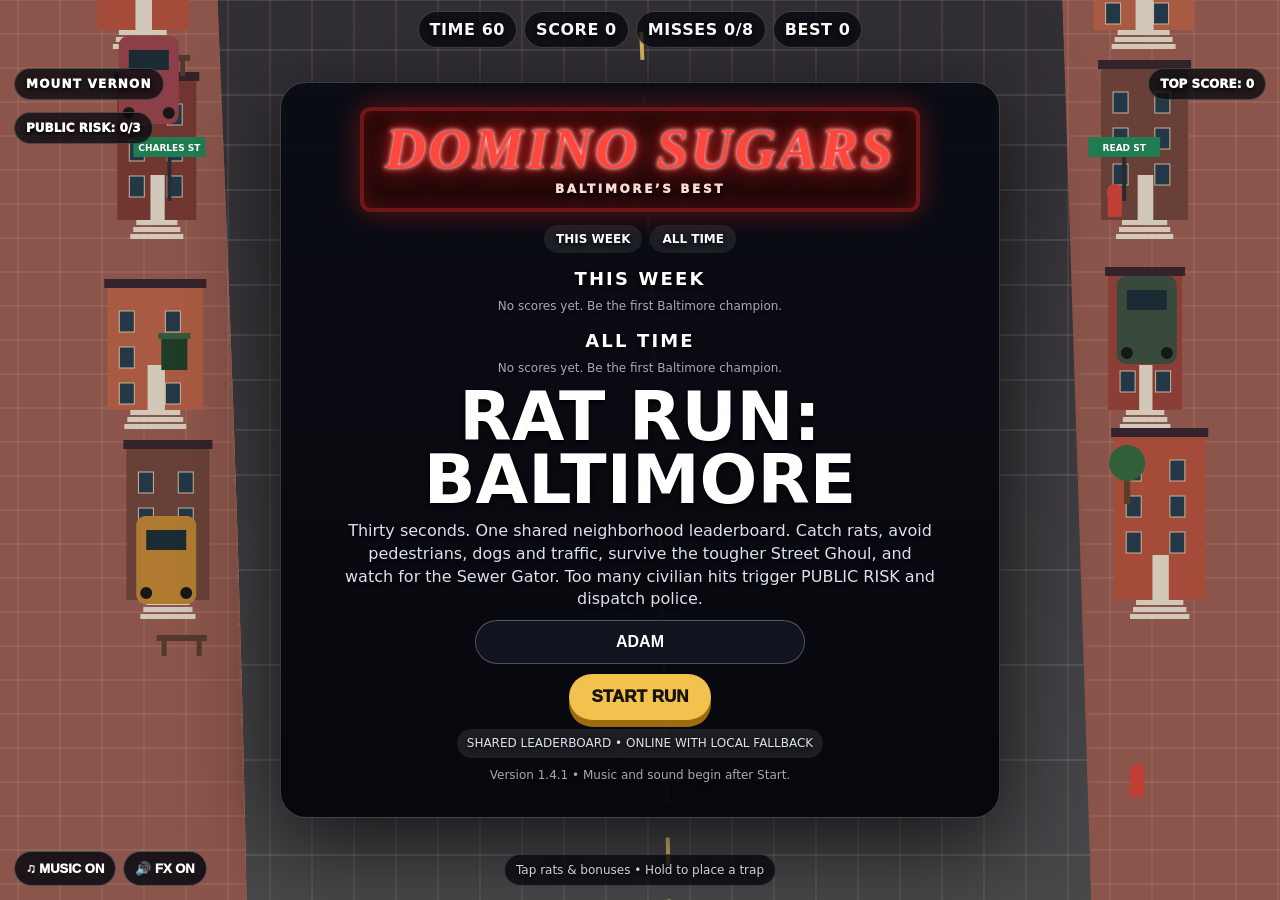
<file: index.html>
<!DOCTYPE html>
<html lang="en">
<head>
<meta charset="UTF-8">
<meta name="viewport" content="width=device-width,initial-scale=1,maximum-scale=1,user-scalable=no">
<title>Rat Run: Baltimore 1.4.1 — Public Risk</title>
<link rel="manifest" href="manifest.webmanifest">
<meta name="theme-color" content="#15121d">
<meta name="apple-mobile-web-app-capable" content="yes">
<meta name="apple-mobile-web-app-status-bar-style" content="black-translucent">
<meta name="apple-mobile-web-app-title" content="Rat Run">
<link rel="apple-touch-icon" href="icons/icon-192.png">
<style>
:root{color-scheme:dark;--gold:#f2c14e;--red:#fa342d;--blue:#37a8ff}*{box-sizing:border-box}
html,body{margin:0;width:100%;height:100%;overflow:hidden;background:#070910;font-family:Inter,system-ui,Arial,sans-serif}
canvas{display:block;width:100vw;height:100vh;cursor:crosshair;touch-action:none;user-select:none;-webkit-user-select:none;-webkit-touch-callout:none}
#hud{position:fixed;inset:0;pointer-events:none;color:#fff;text-shadow:0 2px 5px #000}
.top{display:flex;justify-content:center;gap:7px;flex-wrap:wrap;padding:11px 8px;font-weight:900;letter-spacing:.035em}
.pill{background:rgba(7,9,15,.78);border:1px solid rgba(255,255,255,.2);border-radius:999px;padding:8px 11px;backdrop-filter:blur(7px)}
#effects{position:absolute;top:62px;left:50%;transform:translateX(-50%);display:flex;gap:8px}
.effect{display:none;border-radius:999px;padding:7px 12px;font-size:13px;font-weight:1000;background:rgba(7,9,15,.87);border:2px solid #fff}
#cheeseEffect{border-color:#ffd95b;color:#ffe986}#coffeeEffect{border-color:#c46cff;color:#f0caff}
#neighborhood{position:absolute;left:14px;top:68px;font-weight:1000;text-transform:uppercase;letter-spacing:.1em;font-size:12px}
#target{position:absolute;right:14px;top:68px;font-weight:1000;font-size:12px}
#message{position:absolute;left:50%;top:50%;transform:translate(-50%,-50%);width:min(93vw,720px);max-height:92vh;overflow:auto;text-align:center;background:linear-gradient(180deg,rgba(10,12,20,.97),rgba(4,6,11,.97));border:1px solid rgba(255,255,255,.2);border-radius:26px;padding:24px;box-shadow:0 22px 90px rgba(0,0,0,.72);pointer-events:auto}
#message h1{margin:0 0 8px;font-size:clamp(33px,7vw,68px);line-height:.92;text-transform:uppercase}
#message h2{margin:15px 0 7px;font-size:18px;letter-spacing:.12em;text-transform:uppercase}
#message p{margin:9px auto;max-width:590px;color:#dce1eb;line-height:1.42}
button{margin-top:10px;padding:13px 23px;border:0;border-radius:999px;font-size:17px;font-weight:1000;cursor:pointer;background:var(--gold);color:#17120a;box-shadow:0 7px 0 #9c6d10}
button:active{transform:translateY(4px);box-shadow:0 3px 0 #9c6d10}.tiny{font-size:12px;opacity:.74}
#mode{position:absolute;left:50%;bottom:14px;transform:translateX(-50%);font-size:12px;white-space:nowrap}
#combo{position:absolute;left:50%;top:23%;transform:translateX(-50%);font-size:clamp(30px,6vw,62px);font-weight:1000;opacity:0;transition:opacity .15s}
#announcement{position:absolute;left:50%;top:35%;transform:translate(-50%,-50%) scale(.8);font-size:clamp(28px,7vw,72px);font-weight:1000;text-align:center;opacity:0;transition:.18s;line-height:.95}
#installBtn{display:none;position:absolute;right:14px;bottom:14px;pointer-events:auto;margin:0;padding:10px 15px;font-size:13px}
#audioControls{position:absolute;left:14px;bottom:14px;display:flex;gap:7px;pointer-events:auto}
.audioBtn{margin:0;padding:9px 11px;font-size:13px;box-shadow:none;border:1px solid rgba(255,255,255,.25);background:rgba(7,9,15,.84);color:#fff}
#policeAlert{position:absolute;inset:0;opacity:0;pointer-events:none;transition:opacity .25s;mix-blend-mode:screen;background:linear-gradient(90deg,rgba(255,0,0,.28),transparent 38%,transparent 62%,rgba(0,110,255,.3));animation:policeFlash .42s steps(1) infinite}
#policeAlert.active{opacity:1}
@keyframes policeFlash{0%,49%{filter:hue-rotate(0deg);transform:scaleX(1)}50%,100%{filter:hue-rotate(175deg);transform:scaleX(-1)}}
.domino{position:relative;margin:0 auto 13px;width:min(100%,560px);padding:13px 14px 12px;border:4px solid #6f1716;border-radius:11px;background:#230809;box-shadow:0 0 28px rgba(255,41,34,.35),inset 0 0 18px rgba(255,44,40,.18)}
.domino-title{font-family:Georgia,serif;font-style:italic;font-weight:900;letter-spacing:.05em;font-size:clamp(28px,7vw,57px);line-height:.88;color:#ff473e;text-shadow:0 0 4px #fff,0 0 10px #ff2d27,0 0 24px #ff2d27}
.domino-sub{margin-top:8px;font-size:12px;letter-spacing:.22em;font-weight:1000;color:#ffd8d4}
.scoreboard{max-width:455px;margin:12px auto;text-align:left;border-top:1px solid rgba(255,255,255,.18)}
.score-row{display:grid;grid-template-columns:35px 1fr auto;gap:9px;padding:7px 5px;border-bottom:1px solid rgba(255,255,255,.11)}
.score-row.you{background:rgba(242,193,78,.18);border-radius:8px;color:#ffe18a}
.nameInput{width:min(100%,330px);padding:12px 14px;border-radius:999px;border:1px solid rgba(255,255,255,.28);background:#11141e;color:#fff;font-size:16px;font-weight:800;text-transform:uppercase;text-align:center}
.statusChip{display:inline-block;padding:6px 10px;border-radius:999px;background:rgba(255,255,255,.09);font-size:12px}
#milestone{position:absolute;right:14px;top:112px;text-align:right;font-size:12px;font-weight:900;color:#ffe188}
@media(max-width:520px){#target{top:110px}#neighborhood{top:110px}#effects{top:65px}.top{padding-right:6px;padding-left:6px}.pill{padding:7px 9px;font-size:12px}#milestone{top:148px}}

#ghoulWarning{position:absolute;left:50%;top:27%;transform:translateX(-50%);font-size:clamp(20px,5vw,44px);font-weight:1000;color:#ff665d;opacity:0;text-align:center;text-shadow:0 0 18px #000,0 0 18px #ff2d27;transition:opacity .15s}
#ghoulWarning.active{opacity:1;animation:ghoulPulse .45s steps(2) infinite}
@keyframes ghoulPulse{50%{transform:translateX(-50%) scale(1.08)}}

#finalCountdown{
 position:absolute;left:50%;top:50%;transform:translate(-50%,-50%) scale(.6);
 z-index:50;pointer-events:none;opacity:0;font-size:clamp(110px,28vw,280px);
 font-weight:1000;line-height:1;color:#fff;
 text-shadow:0 0 12px #000,0 0 34px #ff3c35,0 0 70px #ff3c35;
 transition:opacity .12s,transform .12s
}
#finalCountdown.show{opacity:1;transform:translate(-50%,-50%) scale(1)}
#finalCountdown.danger{color:#ffe266;text-shadow:0 0 12px #000,0 0 35px #ff2f27,0 0 75px #ff2f27}

#personalBestFlash{
 position:absolute;left:50%;top:42%;transform:translate(-50%,-50%) scale(.8);
 z-index:55;pointer-events:none;opacity:0;text-align:center;
 font-size:clamp(30px,8vw,76px);font-weight:1000;color:#ffe36e;
 text-shadow:0 0 10px #000,0 0 30px #ff9f1c;transition:.2s
}
#personalBestFlash.show{opacity:1;transform:translate(-50%,-50%) scale(1)}
#comboBarWrap{
 position:absolute;left:50%;top:105px;transform:translateX(-50%);
 width:min(48vw,300px);height:10px;border-radius:999px;overflow:hidden;
 background:rgba(5,7,12,.64);border:1px solid rgba(255,255,255,.2)
}
#comboBar{height:100%;width:0;background:linear-gradient(90deg,#f2c14e,#ff633f);transition:width .12s}

#riskMeter{position:absolute;left:14px;top:112px;font-size:12px;font-weight:1000}
#riskMeter.danger{color:#ff756d;border-color:#ff5148}
#rewardBanner{position:absolute;left:50%;top:30%;transform:translate(-50%,-50%) scale(.8);opacity:0;
 z-index:60;pointer-events:none;text-align:center;font-size:clamp(28px,7vw,70px);font-weight:1000;
 color:#ffe36e;text-shadow:0 0 12px #000,0 0 32px #ff9f1c;transition:.18s}
#rewardBanner.show{opacity:1;transform:translate(-50%,-50%) scale(1)}
.weekTabs{display:flex;justify-content:center;gap:8px;margin:10px 0}
.weekTab{padding:7px 12px;border-radius:999px;background:rgba(255,255,255,.08);font-size:12px;font-weight:900}
</style>
</head>
<body>
<canvas id="game"></canvas>
<div id="hud">
 <div id="policeAlert"></div>
 <div class="top">
  <div class="pill">TIME <span id="time">60</span></div>
  <div class="pill">SCORE <span id="score">0</span></div>
  <div class="pill">MISSES <span id="misses">0</span>/8</div>
  <div class="pill">BEST <span id="bestScore">0</span></div>
 </div>
 <div id="effects"><div id="cheeseEffect" class="effect">🧀 RAT FREEZE <span></span></div><div id="coffeeEffect" class="effect">☕ ×2 RUSH <span></span></div></div>
 <div id="neighborhood" class="pill">MOUNT VERNON</div>
 <div id="target" class="pill">TOP SCORE: <span id="topScore">0</span></div>
 <div id="milestone"></div><div id="riskMeter" class="pill">PUBLIC RISK: 0/3</div><div id="rewardBanner"></div>
 <div id="combo"></div><div id="announcement"></div><div id="ghoulWarning"></div><div id="finalCountdown"></div><div id="personalBestFlash"></div><div id="comboBarWrap"><div id="comboBar"></div></div>
 <div id="mode" class="pill">Tap rats & bonuses • Hold to place a trap</div>
 <div id="audioControls"><button id="musicBtn" class="audioBtn">♫ MUSIC ON</button><button id="soundBtn" class="audioBtn">🔊 FX ON</button></div>
 <button id="installBtn">INSTALL APP</button>
 <div id="message"><h1>Rat Run:<br>Baltimore</h1><p>Loading the shared leaderboard…</p></div>
</div>
<script src="./leaderboard-config.js"></script>
<script>
(()=>{
const canvas=document.getElementById('game'),ctx=canvas.getContext('2d');
const scoreEl=document.getElementById('score'),timeEl=document.getElementById('time'),missesEl=document.getElementById('misses');
const message=document.getElementById('message'),comboEl=document.getElementById('combo');
const announcement=document.getElementById('announcement'),neighborhoodEl=document.getElementById('neighborhood');
const cheeseEffect=document.getElementById('cheeseEffect'),coffeeEffect=document.getElementById('coffeeEffect');
const bestScoreEl=document.getElementById('bestScore'),topScoreEl=document.getElementById('topScore'),targetEl=document.getElementById('target');
const policeAlert=document.getElementById('policeAlert'),milestoneEl=document.getElementById('milestone'),ghoulWarning=document.getElementById('ghoulWarning'),finalCountdown=document.getElementById('finalCountdown'),personalBestFlash=document.getElementById('personalBestFlash'),comboBar=document.getElementById('comboBar'),riskMeter=document.getElementById('riskMeter'),rewardBanner=document.getElementById('rewardBanner');
const musicBtn=document.getElementById('musicBtn'),soundBtn=document.getElementById('soundBtn');
const adamImg=new Image(),cheeseImg=new Image(),coffeeImg=new Image();
adamImg.src='./assets/adam-runner.png';cheeseImg.src='./assets/giant-cheese.svg';coffeeImg.src='./assets/coffee.svg';

let W=0,H=0,dpr=1,running=false,last=0,worldY=0,score=0,misses=0,elapsed=0,spawnTimer=0;
let rats=[],traps=[],particles=[],obstacles=[],decorations=[],adams=[],powerups=[],buildings=[],vehicles=[],pedestrians=[],pigeons=[];
let pointer={x:0,y:0,down:false,downAt:0,moved:false};
let difficulty=1,combo=0,comboTimer=0,timeLeft=30,adamTimer=8,powerTimer=6;
let freezeTimer=0,coffeeTimer=0,announcementTimer=0,currentNeighborhood='MOUNT VERNON',vehicleTimer=2,pedTimer=3,pigeonTimer=4;
let leaderboard=[],leaderScore=0,playerName='ADAM',recordAlerted=false,nearAlerted=false,milestonesHit=new Set(),sessionId='';
let audioCtx=null,musicOn=true,soundOn=true,musicTimer=null,musicStep=0;
let ghouls=[],ghoulTimer=10,lastCountdownNumber=null,floaters=[],screenShake=0,personalBestAnnounced=false,publicRisk=0,policeUnits=[],policeTimer=999,dogs=[],dogTimer=4,gators=[],gatorTimer=12,gatorAids=[],tripleTimer=0;
const rand=(a,b)=>a+Math.random()*(b-a),clamp=(v,a,b)=>Math.max(a,Math.min(b,v));
const SUPABASE_URL='https://vaavrtkobsfqcessccfh.supabase.co';
const SUPABASE_KEY='sb_publishable_NizQeRBjoMpbgMTb5aM9NQ_UN8nZp0f';
const cleanName=n=>(n||'PLAYER').replace(/[^A-Z0-9 _-]/gi,'').trim().slice(0,12).toUpperCase()||'PLAYER';
let weeklyLeaderboard=[];
function localScores(){try{return JSON.parse(localStorage.getItem('ratRunScoresV14')||'[]')}catch(e){return[]}}
function storeLocal(scores){localStorage.setItem('ratRunScoresV14',JSON.stringify(scores.slice(0,25)))}
function normalizedScores(scores){
 return (Array.isArray(scores)?scores:[]).filter(s=>s&&Number.isFinite(Number(s.score)))
 .map(s=>({name:cleanName(s.name||s.player_name),score:Math.max(0,Math.floor(Number(s.score))),date:s.date||s.created_at||''}))
 .sort((a,b)=>b.score-a.score).slice(0,25)
}
function weekStartISO(){
 const d=new Date(),day=d.getUTCDay(),diff=(day+6)%7;
 d.setUTCDate(d.getUTCDate()-diff);d.setUTCHours(0,0,0,0);return d.toISOString()
}
async function supabaseGet(query){
 const r=await fetch(`${SUPABASE_URL}/rest/v1/rat_run_scores?${query}`,{
  headers:{apikey:SUPABASE_KEY,Authorization:`Bearer ${SUPABASE_KEY}`,Accept:'application/json'}
 });
 if(!r.ok)throw new Error(await r.text());return r.json()
}
async function loadLeaderboard(){
 let all=[],weekly=[];
 const timeout=new Promise((_,reject)=>setTimeout(()=>reject(new Error('Leaderboard timeout')),3500));
 try{
  all=normalizedScores(await Promise.race([
   supabaseGet('select=player_name,score,created_at&order=score.desc&limit=25'),
   timeout
  ]));
  weekly=normalizedScores(await Promise.race([
   supabaseGet(`select=player_name,score,created_at&created_at=gte.${encodeURIComponent(weekStartISO())}&order=score.desc&limit=25`),
   new Promise((_,reject)=>setTimeout(()=>reject(new Error('Weekly leaderboard timeout')),3500))
  ]));
 }catch(e){
  console.warn('Global leaderboard unavailable:',e);
  all=normalizedScores(localScores());weekly=all;
 }
 leaderboard=all;weeklyLeaderboard=weekly;leaderScore=all[0]?.score||0;
 topScoreEl.textContent=leaderScore;bestScoreEl.textContent=leaderScore;
 return all
}
async function submitScore(name,value){
 const entry={player_name:cleanName(name),score:Math.max(0,Math.floor(value)),session_id:sessionId};
 let scores=normalizedScores([...localScores(),{name:entry.player_name,score:entry.score,date:new Date().toISOString()}]);storeLocal(scores);
 try{
  const r=await fetch(`${SUPABASE_URL}/rest/v1/rat_run_scores`,{
   method:'POST',
   headers:{apikey:SUPABASE_KEY,Authorization:`Bearer ${SUPABASE_KEY}`,'Content-Type':'application/json',Prefer:'return=minimal'},
   body:JSON.stringify(entry)
  });
  if(!r.ok)throw new Error(await r.text());
  await loadLeaderboard();scores=leaderboard;
 }catch(e){console.warn('Score submission failed:',e)}
 return scores
}
function scoreTable(scores,highlight=''){
 if(!scores.length)return'<p class="tiny">No scores yet. Be the first Baltimore champion.</p>';
 return `<div class="scoreboard">${scores.slice(0,10).map((s,i)=>`<div class="score-row ${highlight&&s.name===highlight?'you':''}"><strong>${i+1}</strong><span>${s.name}</span><strong>${s.score.toLocaleString()}</strong></div>`).join('')}</div>`;
}
function dominoBoard(scores,subtitle='BALTIMORE’S BEST',highlight=''){
 const weekly=weeklyLeaderboard.length?weeklyLeaderboard:scores;
 return `<div class="domino"><div class="domino-title">DOMINO SUGARS</div><div class="domino-sub">${subtitle}</div></div>
 <div class="weekTabs"><span class="weekTab">THIS WEEK</span><span class="weekTab">ALL TIME</span></div>
 <h2>THIS WEEK</h2>${scoreTable(weekly,highlight)}
 <h2>ALL TIME</h2>${scoreTable(scores,highlight)}`;
}
function initAudio(){
 if(!audioCtx)audioCtx=new (window.AudioContext||window.webkitAudioContext)();
 if(audioCtx.state==='suspended')audioCtx.resume();
}
function tone(freq=440,dur=.08,type='square',gain=.045,delay=0){
 if(!soundOn&&!['music'].includes(type))return;
 initAudio();const o=audioCtx.createOscillator(),g=audioCtx.createGain(),t=audioCtx.currentTime+delay;
 o.type=type==='music'?'triangle':type;o.frequency.setValueAtTime(freq,t);g.gain.setValueAtTime(gain,t);g.gain.exponentialRampToValueAtTime(.0001,t+dur);
 o.connect(g);g.connect(audioCtx.destination);o.start(t);o.stop(t+dur);
}
function sfx(kind){
 if(!soundOn)return;
 const map={
  rat:[[760,.05,'square'],[510,.07,'square']],
  miss:[[150,.13,'sawtooth']],
  cheese:[[392,.08,'triangle'],[523,.1,'triangle'],[659,.14,'triangle']],
  coffee:[[260,.07,'square'],[390,.07,'square'],[520,.12,'square']],
  adam:[[330,.08,'triangle'],[494,.08,'triangle'],[659,.08,'triangle'],[988,.18,'triangle']],
  horn:[[210,.16,'sawtooth'],[180,.14,'sawtooth']],
  pigeon:[[900,.035,'triangle'],[750,.04,'triangle']],
  milestone:[[520,.07,'square'],[660,.07,'square']],
  record:[[523,.1,'triangle'],[659,.1,'triangle'],[784,.1,'triangle'],[1047,.28,'triangle']],
  ghoul:[[120,.12,'sawtooth'],[95,.18,'square'],[70,.2,'sawtooth']],
  siren:[[660,.12,'square'],[420,.12,'square'],[660,.12,'square'],[420,.12,'square']],
  drink:[[280,.06,'triangle'],[220,.06,'triangle'],[180,.08,'triangle'],[330,.12,'triangle']],
  gator:[[95,.16,'sawtooth'],[75,.2,'square']]
 };
 (map[kind]||[]).forEach((a,i)=>tone(a[0],a[1],a[2],.045,i*.06));
}
function startMusic(){
 initAudio();stopMusic();musicStep=0;
 const notes=[130.81,164.81,196,220,196,164.81,146.83,174.61];
 musicTimer=setInterval(()=>{if(!musicOn||!running)return;const n=notes[musicStep++%notes.length];tone(n,.22,'music',.022);if(musicStep%2===0)tone(n*2,.09,'music',.012,.04)},260);
}
function stopMusic(){if(musicTimer){clearInterval(musicTimer);musicTimer=null}}
musicBtn.addEventListener('click',()=>{musicOn=!musicOn;musicBtn.textContent=musicOn?'♫ MUSIC ON':'♫ MUSIC OFF';if(musicOn&&running)startMusic();else stopMusic()});
soundBtn.addEventListener('click',()=>{soundOn=!soundOn;soundBtn.textContent=soundOn?'🔊 FX ON':'🔇 FX OFF'});
function showOpening(){
 if(!Array.isArray(leaderboard))leaderboard=[];
 if(!Array.isArray(weeklyLeaderboard))weeklyLeaderboard=[];
 message.innerHTML=`${dominoBoard(leaderboard)}<h1>Rat Run:<br>Baltimore</h1><p>Thirty seconds. One shared neighborhood leaderboard. Catch rats, avoid pedestrians, dogs and traffic, survive the tougher Street Ghoul, and watch for the Sewer Gator. Too many civilian hits trigger PUBLIC RISK and dispatch police.</p><input id="playerName" class="nameInput" maxlength="12" value="${playerName}" aria-label="Player name"><br><button id="start">START RUN</button><p><span class="statusChip">SHARED LEADERBOARD • ONLINE WITH LOCAL FALLBACK</span></p><p class="tiny">Version 1.4.1 • Music and sound begin after Start.</p>`;
 message.style.display='block';
 const inp=document.getElementById('playerName');inp.addEventListener('input',()=>playerName=cleanName(inp.value));
 document.getElementById('start').addEventListener('click',()=>{playerName=cleanName(inp.value);start()});
}


function resize(){dpr=Math.min(devicePixelRatio||1,2);W=innerWidth;H=innerHeight;canvas.width=W*dpr;canvas.height=H*dpr;canvas.style.width=W+'px';canvas.style.height=H+'px';ctx.setTransform(dpr,0,0,dpr,0,0)}
addEventListener('resize',resize);resize();

function roadBounds(y){const sway=Math.sin((worldY+y)*.00125)*W*.025;return{left:W*.17+sway,right:W*.83+sway}}
function neighborhoodForTime(t){return t<20?'MOUNT VERNON':t<40?'FELLS POINT':'INNER HARBOR'}
function announce(text,color='#fff'){announcement.textContent=text;announcement.style.color=color;announcement.style.opacity=1;announcement.style.transform='translate(-50%,-50%) scale(1)';announcementTimer=1.2}

function reset(){
 rats=[];traps=[];particles=[];obstacles=[];decorations=[];adams=[];powerups=[];buildings=[];vehicles=[];pedestrians=[];pigeons=[];dogs=[];policeUnits=[];gators=[];gatorAids=[];
 score=0;misses=0;elapsed=0;worldY=0;spawnTimer=.55;difficulty=1;combo=0;comboTimer=0;timeLeft=30;adamTimer=rand(7,11);powerTimer=rand(5,8);
 freezeTimer=0;coffeeTimer=0;announcementTimer=0;currentNeighborhood='MOUNT VERNON';vehicleTimer=2;pedTimer=3;pigeonTimer=4;
 recordAlerted=false;nearAlerted=false;milestonesHit=new Set();publicRisk=0;policeTimer=999;dogTimer=3;gatorTimer=8+Math.random()*8;tripleTimer=0;riskMeter.textContent='PUBLIC RISK: 0/3';riskMeter.classList.remove('danger');ghouls=[];ghoulTimer=2.5+Math.random()*2;lastCountdownNumber=null;floaters=[];screenShake=0;personalBestAnnounced=false;comboBar.style.width='0%';personalBestFlash.classList.remove('show');ghoulWarning.classList.remove('active');finalCountdown.classList.remove('show','danger');finalCountdown.textContent='';sessionId=(crypto.randomUUID?crypto.randomUUID():Date.now()+'-'+Math.random());policeAlert.classList.remove('active');milestoneEl.textContent='';
 scoreEl.textContent='0';missesEl.textContent='0';timeEl.textContent='30';neighborhoodEl.textContent=currentNeighborhood;
 cheeseEffect.style.display='none';coffeeEffect.style.display='none';
 for(let i=0;i<18;i++)addDecoration(-i*100);
 for(let i=0;i<7;i++)addObstacle(-i*230-300);
 for(let i=0;i<12;i++)addBuilding(-i*145);
}
function start(){initAudio();reset();running=true;message.style.display='none';last=performance.now();startMusic();requestAnimationFrame(loop)}

function addBuilding(y=-120){
 const palette=['#8e3f32','#a84f3c','#71372f','#b05b42','#62362f','#965039'];
 buildings.push({y,side:Math.random()<.5?-1:1,w:rand(78,128),h:rand(135,220),color:palette[Math.floor(rand(0,palette.length))],roof:Math.random()<.35,shop:Math.random()<.24,windows:Math.floor(rand(2,4)),sign:Math.random()<.18});
}
function addDecoration(y=-80){
 const types=['trash','stoop','hydrant','lamp','mural','busstop','streetSign'];
 decorations.push({y,side:Math.random()<.5?-1:1,type:types[Math.floor(rand(0,types.length))],offset:rand(18,72),size:rand(.78,1.23),variant:Math.floor(rand(0,4))});
}
function addObstacle(y=-120){
 const b=roadBounds(y);obstacles.push({x:rand(b.left+55,b.right-55),y,r:rand(24,40),type:Math.random()<.46?'cone':Math.random()<.73?'pothole':'cart'});
}
function spawnRat(){
 const y=rand(40,H*.38),b=roadBounds(y),fromLeft=Math.random()<.5,r=rand(14,20);
 rats.push({x:fromLeft?b.left+r+8:b.right-r-8,y,vx:0,vy:rand(25,55),r,wobble:rand(0,6.28),alive:true,tail:rand(15,25),targetX:fromLeft?b.right-r-8:b.left+r+8,fromLeft,turnRate:rand(2.2,4.2),speed:rand(185,280)+difficulty*12,curve:rand(-75,75),age:0});
}
function spawnAdam(){
 const y=rand(H*.19,H*.43),b=roadBounds(y),fromLeft=Math.random()<.5;
 adams.push({x:fromLeft?b.left-65:b.right+65,y,fromLeft,vx:(fromLeft?1:-1)*rand(235,310),vy:rand(18,48),age:0,w:105,h:145,alive:true,bob:rand(0,6.28)});
}
function spawnPowerup(){
 const type=Math.random()<.52?'cheese':'coffee',y=rand(H*.16,H*.36),b=roadBounds(y);
 powerups.push({type,x:rand(b.left+70,b.right-70),y,r:38,life:8,age:0,spin:rand(-.45,.45)});
 announce(type==='cheese'?'GIANT CHEESE!':'COFFEE DROP!',type==='cheese'?'#ffe15a':'#e5a4ff');
}


function rewardRoll(source){
 const roll=Math.random();
 let tier,points;
 if(source==='coffee'){
  if(roll<.68){tier='LOW';points=[40,60,75][Math.floor(rand(0,3))]}
  else if(roll<.93){tier='MEDIUM';points=[120,160,200][Math.floor(rand(0,3))]}
  else{tier='HIGH';points=[350,500][Math.floor(rand(0,2))]}
 }else{
  if(roll<.45){tier='LOW';points=[150,225,300][Math.floor(rand(0,3))]}
  else if(roll<.88){tier='MEDIUM';points=[400,500,650][Math.floor(rand(0,3))]}
  else{tier='HIGH';points=[900,1200][Math.floor(rand(0,2))]}
 }
 return {tier,points}
}
function showReward(source,reward){
 rewardBanner.textContent=`${source==='coffee'?'COFFEE':'GATOR-AID'} ${reward.tier}! +${reward.points}`;
 rewardBanner.classList.add('show');
 setTimeout(()=>rewardBanner.classList.remove('show'),1500);
 addFloater(W*.5,H*.38,`+${reward.points}`,reward.tier==='HIGH'?'#ffe36e':'#ffffff',reward.tier==='HIGH'?36:26);
 if(reward.tier==='HIGH'){screenShake=14;sfx('record')}else sfx('milestone');
}
function drinkBonus(source){
 sfx('drink');
 const reward=rewardRoll(source);
 score+=reward.points;
 if(source==='coffee'){coffeeTimer=Math.max(coffeeTimer,5)}
 else{tripleTimer=Math.max(tripleTimer,5)}
 showReward(source,reward);updateHUD();
}
function civilianStrike(kind,x,y){
 const penalty=kind==='dog'?30:kind==='pedestrian'?25:15;
 score=Math.max(0,score-penalty);publicRisk++;
 riskMeter.textContent=`PUBLIC RISK: ${Math.min(publicRisk,3)}/3`;
 riskMeter.classList.toggle('danger',publicRisk>=2);
 addFloater(x,y-30,`-${penalty} ${kind.toUpperCase()}`,'#ff766d',21);
 announce(kind==='dog'?'WATCH THE DOG!':kind==='pedestrian'?'CIVILIAN HIT!':'TRAFFIC HIT!','#ff766d');
 sfx('miss');updateHUD();
 if(publicRisk>=3&&policeUnits.length===0)dispatchPolice('PUBLIC RISK');
}
function flashPolice(text='POLICE DISPATCHED!'){
 policeAlert.classList.add('active');announce(text,'#8fd0ff');sfx('siren');
 setTimeout(()=>policeAlert.classList.remove('active'),1100);
}
function dispatchPolice(reason){
 policeUnits.push({x:W+55,y:clamp(H*.63,120,H-85),vx:-105,hp:8,r:36,drain:1.2,reason});
 flashPolice(reason==='PUBLIC RISK'?'PUBLIC RISK — POLICE DISPATCHED!':'CHAMPION ALERT!');
}
function spawnDog(){
 const y=rand(H*.18,H*.42),b=roadBounds(y),fromLeft=Math.random()<.5;
 dogs.push({x:fromLeft?b.left-35:b.right+35,y,vx:(fromLeft?1:-1)*rand(65,100),phase:rand(0,6.28),alive:true});
}
function spawnGator(){
 const y=clamp(H*.62,150,H-90);
 gators.push({x:W*.5,y,hp:6,r:46,age:0,bite:1.2});
 announce('SEWER GATOR! TAP 6×','#9dff8a');sfx('gator');screenShake=12;
}
function spawnGatorAid(x,y){gatorAids.push({x,y,r:35,life:6,age:0})}
function hitSpecialActors(x,y){
 for(let i=policeUnits.length-1;i>=0;i--){
  const p=policeUnits[i];if(Math.hypot(x-p.x,y-p.y)<58){
   p.hp--;score+=8;addFloater(p.x,p.y-45,'+8 POLICE HIT','#8fd0ff',19);
   if(p.hp<=0){score+=175;addFloater(p.x,p.y-65,'+175 CLEARED','#8fd0ff',25);policeUnits.splice(i,1);publicRisk=0;riskMeter.textContent='PUBLIC RISK: 0/3';riskMeter.classList.remove('danger')}
   updateHUD();return true
  }
 }
 for(let i=gators.length-1;i>=0;i--){
  const g=gators[i];if(Math.hypot(x-g.x,y-g.y)<68){
   g.hp--;score+=12;addFloater(g.x,g.y-50,'+12 GATOR HIT','#b9ff93',19);
   if(g.hp<=0){score+=250;spawnGatorAid(g.x,g.y);gators.splice(i,1);announce('GATOR DEFEATED — GRAB GATOR-AID!','#b9ff93')}
   updateHUD();return true
  }
 }
 for(let i=gatorAids.length-1;i>=0;i--){
  const a=gatorAids[i];if(Math.hypot(x-a.x,y-a.y)<55){gatorAids.splice(i,1);drinkBonus('gator');return true}
 }
 for(let i=dogs.length-1;i>=0;i--){
  const d=dogs[i];if(Math.hypot(x-d.x,y-d.y)<34){civilianStrike('dog',d.x,d.y);dogs.splice(i,1);return true}
 }
 return false
}

function spawnVehicle(){
 const type=Math.random()<.22?'bus':Math.random()<.48?'taxi':'car';
 const lane=Math.random()<.5?-1:1, y=-150;
 const b=roadBounds(H*.25), cx=(b.left+b.right)/2;
 const x=cx+lane*(type==='bus'?W*.13:W*.17);
 vehicles.push({
  type,x,y,w:type==='bus'?82:58,h:type==='bus'?145:96,
  vy:rand(185,245)+(coffeeTimer>0?35:0),lane,
  color:type==='taxi'?'#f0c73d':['#476a87','#8b3d45','#3e7659','#6b576f'][Math.floor(rand(0,4))],
  horn:rand(1.2,4),alive:true
 });
}
function spawnPedestrian(){
 const y=rand(H*.12,H*.36),b=roadBounds(y),side=Math.random()<.5?-1:1;
 pedestrians.push({
  x:side<0?b.left-rand(28,68):b.right+rand(28,68),y,side,
  vy:rand(35,70),phase:rand(0,6.28),shirt:['#e66b55','#54a7d8','#f1cb4e','#8359a8','#e8e8e8'][Math.floor(rand(0,5))],
  alive:true
 });
}
function spawnPigeons(){
 const y=rand(H*.16,H*.42),b=roadBounds(y),side=Math.random()<.5?-1:1,baseX=side<0?b.left-rand(8,52):b.right+rand(8,52);
 for(let i=0;i<Math.floor(rand(3,7));i++){
  pigeons.push({x:baseX+rand(-28,28),y:y+rand(-18,18),vx:0,vy:rand(18,40),phase:rand(0,6.28),flying:false,alive:true});
 }
}

function placeTrap(x,y){const b=roadBounds(y);if(x<b.left+25||x>b.right-25)return;traps.push({x,y,r:29,life:7,armed:.45});burst(x,y,'#f2c14e',8)}
function burst(x,y,color,count=10){for(let i=0;i<count;i++)particles.push({x,y,vx:rand(-150,150),vy:rand(-155,75),life:rand(.35,.8),color,size:rand(2,7)})}

function activatePowerup(p){
 if(p.type==='cheese'){freezeTimer=5;score+=100;addFloater(p.x,p.y-30,'CHEESE FREEZE!','#ffe15a',25);screenShake=7;sfx('cheese');announce('RATS FROZEN!','#ffe15a');burst(p.x,p.y,'#ffe15a',38)}
 else{adamTimer=Math.min(adamTimer,1.1);drinkBonus('coffee');announce('CAFFEINE RUSH!','#e5a4ff');burst(p.x,p.y,'#c46cff',38)}
 updateHUD();
}
function hitTest(x,y){
 if(hitSpecialActors(x,y))return;
 if(hitGhoul(x,y))return;
 for(const p of pigeons){
  if(!p.flying&&Math.hypot(x-p.x,y-p.y)<28){p.flying=true;p.vx=rand(-190,190);p.vy=rand(-290,-190);score+=5;sfx('pigeon');burst(p.x,p.y,'#cbd2d8',8);updateHUD();return}
 }
 for(let i=powerups.length-1;i>=0;i--){const p=powerups[i];if(Math.hypot(x-p.x,y-p.y)<p.r+18){powerups.splice(i,1);activatePowerup(p);return}}
 for(let i=adams.length-1;i>=0;i--){const a=adams[i];if(Math.abs(x-a.x)<a.w*.52&&Math.abs(y-a.y)<a.h*.52){adams.splice(i,1);score+=500*(tripleTimer>0?3:(coffeeTimer>0?2:1));combo+=5;comboTimer=1.8;addFloater(a.x,a.y-40,coffeeTimer>0?'+1000 ADAM!':'+500 ADAM!','#e8a8ff',30);screenShake=16;sfx('adam');burst(a.x,a.y,'#b72cff',42);updateHUD();return}}
 for(let i=rats.length-1;i>=0;i--){const r=rats[i];if(Math.hypot(x-r.x,y-r.y)<r.r+12){rats.splice(i,1);
 const earned=(10+combo*2)*(tripleTimer>0?3:(coffeeTimer>0?2:1));
 score+=earned;combo++;comboTimer=1.2;
 addFloater(r.x,r.y-16,`+${earned}`,combo>=8?'#ffe36e':'#ffffff',combo>=8?27:20);
 if(combo===5)announce('5× COMBO!','#ffe36e');
 if(combo===10){announce('RAT MANIA!','#ff8a45');screenShake=10;sfx('milestone')}
 if(combo>0&&combo%15===0){announce(`${combo}× MONSTER COMBO!`,'#ff5d62');screenShake=15;sfx('record')}
 sfx('rat');burst(r.x,r.y,'#e9dfc5',combo>=10?22:14);updateHUD();return}}
 for(let i=pedestrians.length-1;i>=0;i--){
  const p=pedestrians[i];
  if(Math.hypot(x-p.x,y-p.y)<34){civilianStrike('pedestrian',p.x,p.y);pedestrians.splice(i,1);return}
 }
 for(const v of vehicles){if(Math.abs(x-v.x)<v.w*.55&&Math.abs(y-v.y)<v.h*.5){civilianStrike('car',x,y);return}}
 for(const o of obstacles){if(Math.hypot(x-o.x,y-o.y)<o.r+10){score=Math.max(0,score-15);combo=0;burst(x,y,'#e45858',14);updateHUD();return}}
 combo=0;
}
function checkScoreEvents(){
 const whole=Math.floor(score),remaining=Math.max(0,leaderScore-whole);
 targetEl.innerHTML=leaderScore?`TO #1: <span>${remaining.toLocaleString()}</span>`:'SET THE FIRST RECORD';
 if(leaderScore>0&&whole>=leaderScore&&!recordAlerted){recordAlerted=true;policeAlert.classList.add('active');announce('NEW BALTIMORE CHAMPION!','#ffe36e');sfx('record');setTimeout(()=>policeAlert.classList.remove('active'),3800)}
 else if(leaderScore>0&&remaining<=Math.max(100,Math.floor(leaderScore*.1))&&!nearAlerted){nearAlerted=true;policeAlert.classList.add('active');announce('CHAMPION IN SIGHT!','#74c7ff');sfx('siren');setTimeout(()=>{if(!recordAlerted)policeAlert.classList.remove('active')},2600)}
 const steps=[100,250,500,1000,2000,3000,5000];
 for(const n of steps)if(whole>=n&&!milestonesHit.has(n)){milestonesHit.add(n);milestoneEl.textContent=`+ ${n.toLocaleString()} MILESTONE`;announce(`${n.toLocaleString()} POINTS!`,'#ffe36e');sfx('milestone');setTimeout(()=>{if(milestoneEl.textContent.includes(String(n)))milestoneEl.textContent=''},1400);break}
}

function spawnGhoul(){
 const fromLeft=Math.random()<.5;
 ghouls.push({
  x:fromLeft?35:W-35,
  y:clamp(H*.68,130,H-90),
  vx:fromLeft?85:-85,
  hp:5,
  r:34,
  eatCooldown:1,
  drainCooldown:2,
  dir:fromLeft?1:-1
 });
 ghoulWarning.textContent='STREET GHOUL — TAP IT 3×';
 ghoulWarning.classList.add('active');
 setTimeout(()=>ghoulWarning.classList.remove('active'),1200);
}

function updateGhouls(dt){
 ghoulTimer-=dt;

 if(ghoulTimer<=0&&ghouls.length===0){
  // Reset first so an error can never create a spawn loop.
  ghoulTimer=9;
  spawnGhoul();
 }

 for(let i=ghouls.length-1;i>=0;i--){
  const g=ghouls[i];
  if(!g){ghouls.splice(i,1);continue}

  g.eatCooldown-=dt;
  g.drainCooldown-=dt;

  let target=null;
  let best=Infinity;
  for(const r of rats){
   if(!r||r.alive===false)continue;
   const d=Math.hypot(r.x-g.x,r.y-g.y);
   if(d<best){best=d;target=r}
  }

  if(target){
   const dx=target.x-g.x;
   const dy=target.y-g.y;
   g.x+=clamp(dx,-90,90)*dt;
   g.y+=clamp(dy,-65,65)*dt;

   if(best<46&&g.eatCooldown<=0){
    const idx=rats.indexOf(target);
    if(idx>=0)rats.splice(idx,1);
    score=Math.max(0,score-15);
    addFloater(g.x,g.y-40,'-15','#ff6d63',24);
    ghoulWarning.textContent='GHOUL ATE A RAT! -15';
    ghoulWarning.classList.add('active');
    setTimeout(()=>ghoulWarning.classList.remove('active'),650);
    g.eatCooldown=1;
    updateHUD();
   }
  }else{
   g.x+=g.vx*dt;
  }

  g.y=clamp(g.y,120,H-75);

  if(g.drainCooldown<=0){
   score=Math.max(0,score-5);
   addFloater(g.x,g.y-55,'-5','#ff9a8f',18);
   g.drainCooldown=2;
   updateHUD();
  }

  // Keep the Ghoul on screen until defeated.
  g.x=clamp(g.x,32,W-32);
 }
}

function drawGhouls(){
 for(const g of ghouls){
  if(!g)continue;
  ctx.save();
  ctx.translate(g.x,g.y);

  ctx.fillStyle='rgba(0,0,0,.3)';
  ctx.beginPath();ctx.ellipse(0,38,27,8,0,0,Math.PI*2);ctx.fill();

  ctx.fillStyle='#93b96f';
  ctx.fillRect(-17,-10,34,40);

  ctx.fillStyle='#34422f';
  ctx.beginPath();ctx.arc(0,-26,18,0,Math.PI*2);ctx.fill();

  ctx.strokeStyle='#93b96f';
  ctx.lineWidth=8;
  ctx.lineCap='round';
  ctx.beginPath();
  ctx.moveTo(-13,-3);ctx.lineTo(-29,13);
  ctx.moveTo(13,-3);ctx.lineTo(29,13);
  ctx.stroke();

  ctx.fillStyle='#242a23';
  ctx.fillRect(-16,27,12,28);
  ctx.fillRect(4,27,12,28);

  ctx.fillStyle='#ff4e47';
  ctx.beginPath();
  ctx.arc(-7,-29,3,0,Math.PI*2);
  ctx.arc(7,-29,3,0,Math.PI*2);
  ctx.fill();

  ctx.fillStyle='#ff7168';
  ctx.font='900 13px system-ui';
  ctx.textAlign='center';
  ctx.fillText(`GHOUL ${g.hp}/5`,0,-55);

  ctx.restore();
 }
}

function hitGhoul(x,y){
 for(let i=ghouls.length-1;i>=0;i--){
  const g=ghouls[i];
  if(Math.hypot(x-g.x,y-g.y)<60){
   g.hp-=1;
   score+=10;
   addFloater(g.x,g.y-42,'+10 HIT','#baff91',20);
   if(g.hp<=0){
    score+=75;
    addFloater(g.x,g.y-62,'+75 GHOUL GONE!','#baff91',25);
    ghouls.splice(i,1);
    ghoulTimer=7;
    ghoulWarning.textContent='GHOUL CLEARED! +75';
   }else{
    ghoulWarning.textContent=`GHOUL HIT — ${g.hp} LEFT`;
   }
   ghoulWarning.classList.add('active');
   setTimeout(()=>ghoulWarning.classList.remove('active'),650);
   updateHUD();
   return true;
  }
 }
 return false;
}

function addFloater(x,y,text,color='#fff',size=20){
 floaters.push({x,y,text,color,size,life:1,vy:-48});
}
function updateFloaters(dt){
 for(const f of floaters){f.y+=f.vy*dt;f.life-=dt}
 floaters=floaters.filter(f=>f.life>0);
 if(screenShake>0)screenShake=Math.max(0,screenShake-dt*28);
}
function drawFloaters(){
 ctx.save();
 for(const f of floaters){
  ctx.globalAlpha=Math.max(0,f.life);
  ctx.fillStyle=f.color;ctx.font=`1000 ${f.size}px system-ui`;
  ctx.textAlign='center';ctx.shadowColor='#000';ctx.shadowBlur=5;
  ctx.fillText(f.text,f.x,f.y);
 }
 ctx.restore();ctx.globalAlpha=1;
}
function triggerPersonalBest(){
 if(personalBestAnnounced)return;
 personalBestAnnounced=true;
 personalBestFlash.textContent='NEW PERSONAL BEST!';
 personalBestFlash.classList.add('show');
 sfx('record');
 setTimeout(()=>personalBestFlash.classList.remove('show'),2200);
}
function updateComboPolish(){
 const pct=Math.min(100,combo*8);
 comboBar.style.width=pct+'%';
 if(combo>=10)comboBar.style.filter='brightness(1.35)';
 else comboBar.style.filter='none';
}

function updateFinalCountdown(){
 const n=Math.ceil(timeLeft);
 if(n<=10&&n>0){
  finalCountdown.textContent=n;
  finalCountdown.classList.add('show');
  finalCountdown.classList.toggle('danger',n<=5);
  if(lastCountdownNumber!==n){
   lastCountdownNumber=n;
   tone(n<=5?180:260,.08,'square',.06);
   finalCountdown.animate(
    [{transform:'translate(-50%,-50%) scale(.55)',opacity:.2},{transform:'translate(-50%,-50%) scale(1.15)',opacity:1},{transform:'translate(-50%,-50%) scale(1)',opacity:1}],
    {duration:420,easing:'ease-out'}
   );
  }
 }else{
  finalCountdown.classList.remove('show','danger');
  finalCountdown.textContent='';
 }
}

function updateHUD(){
 scoreEl.textContent=Math.floor(score);missesEl.textContent=misses;
 checkScoreEvents();updateComboPolish();
 const localBest=Number(localStorage.getItem('ratRunPersonalBest')||0);
 if(score>localBest){localStorage.setItem('ratRunPersonalBest',Math.floor(score));if(localBest>0)triggerPersonalBest()}
 if(combo>=3){comboEl.textContent=`${combo}× COMBO`;comboEl.style.opacity=1}
}

canvas.addEventListener('pointerdown',e=>{if(!running)return;pointer.x=e.clientX;pointer.y=e.clientY;pointer.down=true;pointer.downAt=performance.now();pointer.moved=false;canvas.setPointerCapture(e.pointerId)});
canvas.addEventListener('pointermove',e=>{if(pointer.down&&Math.hypot(e.clientX-pointer.x,e.clientY-pointer.y)>12)pointer.moved=true});
canvas.addEventListener('pointerup',e=>{if(!running)return;const held=performance.now()-pointer.downAt;pointer.down=false;if(held>360&&!pointer.moved)placeTrap(e.clientX,e.clientY);else hitTest(e.clientX,e.clientY)});

function update(dt){
 updateFloaters(dt);
 elapsed+=dt;timeLeft=Math.max(0,30-elapsed);timeEl.textContent=Math.ceil(timeLeft);updateFinalCountdown();if(timeLeft<=0){endGame();return}
 const newN=neighborhoodForTime(elapsed);if(newN!==currentNeighborhood){currentNeighborhood=newN;neighborhoodEl.textContent=newN;announce(newN,'#7ddcff')}
 difficulty=1+elapsed/22;worldY+=dt*(150+difficulty*8);
 if(freezeTimer>0)freezeTimer=Math.max(0,freezeTimer-dt);
 if(coffeeTimer>0)coffeeTimer=Math.max(0,coffeeTimer-dt);
 cheeseEffect.style.display=freezeTimer>0?'block':'none';coffeeEffect.style.display=coffeeTimer>0?'block':'none';
 cheeseEffect.querySelector('span').textContent=freezeTimer>0?freezeTimer.toFixed(1)+'s':'';
 coffeeEffect.querySelector('span').textContent=coffeeTimer>0?coffeeTimer.toFixed(1)+'s':'';
 if(announcementTimer>0){announcementTimer-=dt;if(announcementTimer<=0){announcement.style.opacity=0;announcement.style.transform='translate(-50%,-50%) scale(.8)'}}

 adamTimer-=dt;if(adamTimer<=0){spawnAdam();adamTimer=coffeeTimer>0?rand(3.5,5.5):rand(10,16)}
 powerTimer-=dt;if(powerTimer<=0){spawnPowerup();powerTimer=rand(10,15)}
 vehicleTimer-=dt;if(vehicleTimer<=0){spawnVehicle();vehicleTimer=rand(2.7,5.2)}
 dogTimer-=dt;if(dogTimer<=0){spawnDog();dogTimer=rand(3.5,6)}
 gatorTimer-=dt;if(gatorTimer<=0&&gators.length===0&&gatorAids.length===0){spawnGator();gatorTimer=18+Math.random()*12}
 pedTimer-=dt;if(pedTimer<=0){spawnPedestrian();pedTimer=rand(2.2,4.8)}
 pigeonTimer-=dt;if(pigeonTimer<=0){spawnPigeons();pigeonTimer=rand(4.5,8)}
 spawnTimer-=dt;if(spawnTimer<=0){const n=Math.random()<Math.min(.56,difficulty*.06)?Math.floor(rand(2,5)):1;for(let i=0;i<n;i++)spawnRat();spawnTimer=rand(.23,.72)/Math.min(2.05,difficulty*.12+.85)}

 if(buildings.length<15)addBuilding(-180);if(decorations.length<20)addDecoration(-100);if(obstacles.length<8)addObstacle(-220);
 const scroll=dt*(150+difficulty*8);
 for(const b of buildings)b.y+=scroll;for(const d of decorations)d.y+=scroll;for(const o of obstacles)o.y+=scroll;
 buildings=buildings.filter(b=>b.y<H+260);decorations=decorations.filter(d=>d.y<H+130);obstacles=obstacles.filter(o=>o.y<H+110);

 const ratScale=freezeTimer>0?.04:1;
 for(const r of rats){
  r.age+=dt;r.wobble+=dt*rand(5.5,8.5);r.y+=Math.sin(r.wobble*1.7)*7*dt;const b=roadBounds(r.y),desiredX=r.targetX,desiredY=r.y+80+Math.sin(r.wobble)*r.curve;
  let dx=desiredX-r.x,dy=desiredY-r.y,len=Math.hypot(dx,dy)||1;
  const desiredVx=dx/len*r.speed,desiredVy=dy/len*r.speed*.48+35;
  r.vx+=(desiredVx-r.vx)*clamp(r.turnRate*dt,0,1);r.vy+=(desiredVy-r.vy)*clamp(r.turnRate*dt,0,1);
  r.x+=r.vx*dt*ratScale;r.y+=r.vy*dt*ratScale+(freezeTimer>0?scroll:0);
  for(const o of obstacles){const dist=Math.hypot(r.x-o.x,r.y-o.y);if(dist<o.r+r.r+30){const push=(o.r+r.r+30-dist)/Math.max(1,dist);r.vx+=(r.x-o.x)*push*9;r.vy+=(r.y-o.y)*push*5}}
  for(const t of traps){if(t.armed<=0&&Math.hypot(r.x-t.x,r.y-t.y)<t.r+r.r){r.alive=false;score+=35*(tripleTimer>0?3:(coffeeTimer>0?2:1));combo++;comboTimer=1.2;burst(t.x,t.y,'#f2c14e',18);t.life=0;updateHUD()}}
  const nowB=roadBounds(r.y),reached=r.fromLeft?r.x>nowB.right+r.r:r.x<nowB.left-r.r;
  if(reached||r.y>H+50){r.alive=false;misses++;combo=0;updateHUD()}
 }
 rats=rats.filter(r=>r.alive);

 for(const a of adams){a.age+=dt;a.bob+=dt*9;a.x+=a.vx*dt;a.y+=a.vy*dt+Math.sin(a.bob)*18*dt;const b=roadBounds(a.y);if((a.fromLeft&&a.x>b.right+100)||(!a.fromLeft&&a.x<b.left-100)||a.y>H+100)a.alive=false}
 adams=adams.filter(a=>a.alive);
 for(const p of powerups){p.age+=dt;p.life-=dt;p.y+=scroll;if(p.life<=0||p.y>H+80)p.alive=false}
 powerups=powerups.filter(p=>p.alive!==false);
 for(const t of traps){t.life-=dt;t.armed-=dt;t.y+=scroll}traps=traps.filter(t=>t.life>0&&t.y<H+70);

 for(const v of vehicles){
  v.y+=v.vy*dt;v.horn-=dt;
  if(v.y>H+180)v.alive=false;
  for(const r of rats){
   if(Math.abs(r.x-v.x)<v.w*.48+r.r&&Math.abs(r.y-v.y)<v.h*.45+r.r){
    r.alive=false;score+=20*(coffeeTimer>0?2:1);burst(r.x,r.y,'#d6c8af',12);updateHUD();
   }
  }
 }
 vehicles=vehicles.filter(v=>v.alive);
 for(const p of pedestrians){
  p.phase+=dt*7;p.y+=p.vy*dt;
  if(p.y>H+80)p.alive=false;
  for(const r of rats){
   if(Math.hypot(p.x-r.x,p.y-r.y)<42){p.x+=p.side*55*dt;p.phase+=dt*8}
  }
 }
 pedestrians=pedestrians.filter(p=>p.alive);
 for(const p of pigeons){
  p.phase+=dt*9;
  if(p.flying){p.x+=p.vx*dt;p.y+=p.vy*dt;p.vy+=95*dt}
  else{p.y+=scroll}
  for(const r of rats){
   if(!p.flying&&Math.hypot(p.x-r.x,p.y-r.y)<55){p.flying=true;p.vx=rand(-170,170);p.vy=rand(-260,-170)}
  }
  if(p.y>H+80||p.x<-100||p.x>W+100)p.alive=false;
 }
 pigeons=pigeons.filter(p=>p.alive);

 updateGhouls(dt);

 if(tripleTimer>0)tripleTimer=Math.max(0,tripleTimer-dt);
 for(const d of dogs){
  d.phase+=dt*8;d.x+=d.vx*dt;d.y+=Math.sin(d.phase)*8*dt;
  if(d.x<-80||d.x>W+80)d.alive=false;
 }
 dogs=dogs.filter(d=>d.alive);
 for(const p of policeUnits){
  p.x+=p.vx*dt;p.x=clamp(p.x,55,W-55);p.drain-=dt;
  if(p.drain<=0){score=Math.max(0,score-12);addFloater(p.x,p.y-50,'-12 POLICE','#8fd0ff',18);p.drain=1.2;updateHUD()}
 }
 for(const g of gators){
  g.age+=dt;g.bite-=dt;
  if(g.bite<=0&&rats.length){const r=rats[Math.floor(Math.random()*rats.length)];const idx=rats.indexOf(r);if(idx>=0)rats.splice(idx,1);score=Math.max(0,score-10);addFloater(g.x,g.y-55,'GATOR ATE RAT -10','#b9ff93',18);g.bite=1.5;updateHUD()}
 }
 for(const a of gatorAids){a.age+=dt;a.life-=dt;if(a.life<=0)a.dead=true}
 gatorAids=gatorAids.filter(a=>!a.dead);

 for(const p of particles){p.x+=p.vx*dt;p.y+=p.vy*dt;p.vy+=260*dt;p.life-=dt}particles=particles.filter(p=>p.life>0);
 if(comboTimer>0){comboTimer-=dt;if(comboTimer<=0){combo=0;comboEl.style.opacity=0}}
}

async function endGame(){
 if(!running)return;running=false;stopMusic();policeAlert.classList.remove('active');
 const finalScore=Math.floor(score),oldLeader=leaderScore;
 message.innerHTML=`${dominoBoard(leaderboard,'FINAL SCORE LOADING')}<h1>${finalScore.toLocaleString()}</h1><p>Submitting ${playerName}’s run…</p>`;
 message.style.display='block';
 const scores=await submitScore(playerName,finalScore);
 const rank=scores.findIndex(s=>s.name===playerName&&s.score===finalScore)+1;
 const title=finalScore>oldLeader?'NEW BALTIMORE CHAMPION!':rank>0&&rank<=10?`YOU PLACED #${rank}`:'RUN COMPLETE';
 if(finalScore>oldLeader)sfx('record');
 message.innerHTML=`${dominoBoard(scores,title,playerName)}<h1>${finalScore.toLocaleString()}</h1><p>${rank>0?`${playerName} is ranked <strong>#${rank}</strong>.`:`Great run, ${playerName}.`} GLOBAL LEADERBOARD CONNECTED</p><button id="again">PLAY AGAIN</button><button id="home" class="audioBtn">LEADERBOARD HOME</button><p class="tiny">GLOBAL LEADERBOARD CONNECTED</p>`;
 document.getElementById('again').addEventListener('click',start);
 document.getElementById('home').addEventListener('click',showOpening);
}

function drawSky(){
 const g=ctx.createLinearGradient(0,0,0,H*.48);g.addColorStop(0,currentNeighborhood==='INNER HARBOR'?'#172c52':'#31223f');g.addColorStop(1,'#ef8c63');ctx.fillStyle=g;ctx.fillRect(0,0,W,H);
 ctx.fillStyle='rgba(255,223,151,.8)';ctx.beginPath();ctx.arc(W*.72,H*.14,28,0,7);ctx.fill();
}
function drawLandmarks(){
 const y=H*.16;
 ctx.fillStyle='#241d29';
 if(currentNeighborhood==='MOUNT VERNON'){
  ctx.fillRect(W*.07,y-120,28,120);ctx.beginPath();ctx.moveTo(W*.07,y-120);ctx.lineTo(W*.084,y-165);ctx.lineTo(W*.098,y-120);ctx.fill();
  ctx.font='900 15px system-ui';ctx.fillStyle='#e9d7ba';ctx.fillText('BROMO',W*.045,y-70);
 }else if(currentNeighborhood==='FELLS POINT'){
  ctx.fillStyle='#251d28';for(let i=0;i<7;i++)ctx.fillRect(i*W/6-15,y-(55+(i%3)*18),W/6+10,110);
  ctx.fillStyle='#7a332c';ctx.fillRect(W*.1,y-65,W*.34,70);ctx.fillStyle='#d4c2a0';
  for(let i=0;i<8;i++)ctx.fillRect(W*.12+i*W*.038,y-49,10,18);
 }else{
  ctx.fillStyle='#251d28';ctx.fillRect(W*.05,y-60,W*.3,65);ctx.fillRect(W*.64,y-52,W*.3,57);
  ctx.fillStyle='#ff3d38';ctx.font=`900 ${Math.max(18,W*.025)}px system-ui`;ctx.textAlign='center';ctx.shadowColor='#ff3d38';ctx.shadowBlur=10;ctx.fillText('DOMINO SUGARS',W*.79,y-64);ctx.shadowBlur=0;ctx.textAlign='left';
 }
}
function drawBuilding(b){
 const rb=roadBounds(b.y),x=b.side<0?rb.left-b.w-18:rb.right+18,base=b.y+95;
 ctx.save();ctx.translate(x,base-b.h);
 ctx.fillStyle=b.color;ctx.fillRect(0,0,b.w,b.h);
 ctx.fillStyle='#2f2424';ctx.fillRect(-4,-8,b.w+8,12);
 if(b.roof){ctx.beginPath();ctx.moveTo(0,0);ctx.lineTo(b.w*.5,-25);ctx.lineTo(b.w,0);ctx.fill()}
 for(let row=0;row<3;row++)for(let col=0;col<b.windows;col++){
  const wx=10+col*(b.w-20)/b.windows,wy=24+row*38;ctx.fillStyle=row===2&&Math.random()<.06?'#ffe89b':'#25313c';ctx.fillRect(wx,wy,Math.max(12,(b.w-30)/b.windows-5),23);
  ctx.strokeStyle='#c7b08c';ctx.lineWidth=2;ctx.strokeRect(wx,wy,Math.max(12,(b.w-30)/b.windows-5),23);
 }
 ctx.fillStyle='#d8cfbc';ctx.fillRect(b.w*.38,b.h-52,b.w*.24,52);
 ctx.fillStyle='#b9b1a2';for(let s=0;s<4;s++)ctx.fillRect(b.w*.22-s*4,b.h+s*7,b.w*.56+s*8,6);
 if(b.shop){ctx.fillStyle='#f0d39b';ctx.fillRect(4,b.h-72,b.w-8,35);ctx.fillStyle='#301c26';ctx.font='900 10px system-ui';ctx.textAlign='center';ctx.fillText(currentNeighborhood==='FELLS POINT'?'HARBOR CARRYOUT':'READ ST. MARKET',b.w/2,b.h-50)}
 if(b.sign){ctx.fillStyle='#fff';ctx.font='900 9px system-ui';ctx.textAlign='center';ctx.fillText('GO O’S',b.w/2,17)}
 ctx.restore();
}

function drawBaltimoreStreets(){
 const b0=roadBounds(0),b1=roadBounds(H);
 // Brick sidewalks.
 ctx.fillStyle='#8b554b';
 ctx.beginPath();ctx.moveTo(0,0);ctx.lineTo(b0.left,0);ctx.lineTo(b1.left,H);ctx.lineTo(0,H);ctx.closePath();ctx.fill();
 ctx.beginPath();ctx.moveTo(b0.right,0);ctx.lineTo(W,0);ctx.lineTo(W,H);ctx.lineTo(b1.right,H);ctx.closePath();ctx.fill();

 // Brick seams, subtle and less cluttered.
 ctx.strokeStyle='rgba(245,203,188,.19)';ctx.lineWidth=1;
 for(let y=((worldY*.45)%34)-34;y<H+34;y+=34){
  const b=roadBounds(y);ctx.beginPath();ctx.moveTo(0,y);ctx.lineTo(b.left,y);ctx.moveTo(b.right,y);ctx.lineTo(W,y);ctx.stroke();
 }
 for(let x=18;x<W;x+=42){
  ctx.beginPath();ctx.moveTo(x,0);ctx.lineTo(x,H);ctx.stroke();
 }

 // Rowhouses on both sides.
 const colors=['#8b3e35','#a44b3a','#71362f','#a95a42','#684038'];
 for(const side of[-1,1]){
  for(let i=0;i<5;i++){
   const y=((i*190+worldY*.7)%(H+250))-160;
   const w=72+((i*17+(side>0?11:3))%30);
   const h=122+((i*29+(side>0?19:7))%46);
   const rb=roadBounds(y);
   const x=side<0?rb.left-w-30:rb.right+30;
   ctx.fillStyle=colors[(i+(side>0?2:0))%colors.length];ctx.fillRect(x,y-h,w,h);
   ctx.fillStyle='#32242a';ctx.fillRect(x-3,y-h-7,w+6,9);
   for(let row=0;row<3;row++)for(let col=0;col<2;col++){
    const wx=x+12+col*(w*.48),wy=y-h+25+row*36;
    ctx.fillStyle='#243746';ctx.fillRect(wx,wy,15,21);
    ctx.strokeStyle='#c5b59b';ctx.strokeRect(wx,wy,15,21);
   }
   ctx.fillStyle='#d1c8b9';ctx.fillRect(x+w*.42,y-45,w*.18,45);
   for(let s=0;s<3;s++){ctx.fillRect(x+w*.24-s*3,y+s*7,w*.52+s*6,5)}
  }
 }

 // Trees, benches, hydrants, bins and parked cars — no repeated sign forest.
 for(let i=0;i<7;i++){
  const y=((i*145+worldY*.8)%(H+180))-80,b=roadBounds(y),side=i%2?-1:1;
  const offset=42+((i*13)%24);const x=side<0?b.left-offset:b.right+offset;
  if(i%4===0){
   ctx.fillStyle='#5b3d2a';ctx.fillRect(x-3,y-30,6,34);
   ctx.fillStyle='#315f39';ctx.beginPath();ctx.arc(x,y-37,18,0,7);ctx.fill();
  }else if(i%4===1){
   ctx.fillStyle='#52392c';ctx.fillRect(x-25,y-10,50,6);ctx.fillRect(x-20,y-4,5,15);ctx.fillRect(x+15,y-4,5,15);
  }else if(i%4===2){
   ctx.fillStyle='#c13f35';ctx.fillRect(x-7,y-18,14,25);ctx.beginPath();ctx.arc(x,y-18,8,0,7);ctx.fill();
  }else{
   ctx.fillStyle='#1f3c29';ctx.fillRect(x-13,y-19,26,34);ctx.fillStyle='#345a3d';ctx.fillRect(x-16,y-22,32,6);
  }
 }
 for(let i=0;i<4;i++){
  const y=((i*240+worldY*.9)%(H+300))-160,b=roadBounds(y),side=i%2?-1:1;
  const x=side<0?b.left-72:b.right+72;
  ctx.save();ctx.translate(x,y);
  ctx.fillStyle=['#3e6d89','#8c3f46','#394a3c','#b07b31'][i%4];
  ctx.beginPath();ctx.roundRect(-30,-44,60,88,9);ctx.fill();
  ctx.fillStyle='#1b2b34';ctx.fillRect(-20,-30,40,20);
  ctx.fillStyle='#171719';ctx.beginPath();ctx.arc(-20,33,6,0,7);ctx.arc(20,33,6,0,7);ctx.fill();
  ctx.restore();
 }

 // Only two occasional Baltimore street signs.
 if(Math.floor(elapsed)%20<5){
  const y=H*.19,b=roadBounds(y);
  for(const [x,label] of [[b.left-55,'CHARLES ST'],[b.right+55,'READ ST']]){
   ctx.strokeStyle='#282b2f';ctx.lineWidth=4;ctx.beginPath();ctx.moveTo(x,y+30);ctx.lineTo(x,y-30);ctx.stroke();
   ctx.fillStyle='#207c51';ctx.fillRect(x-36,y-34,72,20);
   ctx.fillStyle='#fff';ctx.font='900 9px system-ui';ctx.textAlign='center';ctx.fillText(label,x,y-20);
  }
 }
}

function drawStreet(){
 drawSky();drawLandmarks();buildings.sort((a,b)=>a.y-b.y).forEach(drawBuilding);
 const grad=ctx.createLinearGradient(0,0,0,H);grad.addColorStop(0,'#322f34');grad.addColorStop(1,'#48484b');
 ctx.beginPath();for(let y=-40;y<=H+40;y+=20){const b=roadBounds(y);if(y===-40)ctx.moveTo(b.left,y);else ctx.lineTo(b.left,y)}for(let y=H+40;y>=-40;y-=20){const b=roadBounds(y);ctx.lineTo(b.right,y)}ctx.closePath();ctx.fillStyle=grad;ctx.fill();
 // Baltimore brick sidewalks
 for(const side of[-1,1]){
  ctx.beginPath();for(let y=-40;y<=H+40;y+=20){const b=roadBounds(y),x=side<0?b.left:b.right;if(y===-40)ctx.moveTo(x,y);else ctx.lineTo(x,y)}
  for(let y=H+40;y>=-40;y-=20){const b=roadBounds(y),x=side<0?b.left-90:b.right+90;ctx.lineTo(x,y)}ctx.closePath();ctx.fillStyle='#8d5a4f';ctx.fill();
 }
 ctx.strokeStyle='rgba(247,207,188,.28)';ctx.lineWidth=1;
 for(let i=0;i<24;i++){const y=((i*48+worldY)%(H+96))-48,b=roadBounds(y);ctx.beginPath();ctx.moveTo(b.left-90,y);ctx.lineTo(b.left,y);ctx.moveTo(b.right,y);ctx.lineTo(b.right+90,y);ctx.stroke()}
 ctx.strokeStyle='rgba(255,255,255,.1)';ctx.lineWidth=2;for(let i=0;i<18;i++){const y=((i*95+worldY)%(H+190))-95,b=roadBounds(y);ctx.beginPath();ctx.moveTo(b.left,y);ctx.lineTo(b.right,y);ctx.stroke()}
 ctx.strokeStyle='#d8bd63';ctx.lineWidth=4;ctx.setLineDash([28,34]);ctx.beginPath();for(let y=-30;y<H+30;y+=15){const b=roadBounds(y),x=(b.left+b.right)/2;if(y===-30)ctx.moveTo(x,y);else ctx.lineTo(x,y)}ctx.stroke();ctx.setLineDash([]);
 drawBaltimoreStreets();
}
function drawDecor(d){
 const b=roadBounds(d.y),x=d.side<0?b.left-d.offset:b.right+d.offset;ctx.save();ctx.translate(x,d.y);ctx.scale(d.size,d.size);
 if(d.type==='trash'){ctx.fillStyle='#173522';ctx.fillRect(-18,-22,36,44);ctx.fillStyle='#294b33';ctx.fillRect(-22,-27,44,8)}
 else if(d.type==='hydrant'){ctx.fillStyle='#b93432';ctx.fillRect(-10,-18,20,38);ctx.fillRect(-18,-10,36,10);ctx.beginPath();ctx.arc(0,-19,12,Math.PI,0);ctx.fill()}
 else if(d.type==='stoop'){ctx.fillStyle='#d1c8ba';for(let i=0;i<4;i++)ctx.fillRect(-30-i*4,-20+i*8,60+i*8,7)}
 else if(d.type==='lamp'){ctx.strokeStyle='#141418';ctx.lineWidth=6;ctx.beginPath();ctx.moveTo(0,25);ctx.lineTo(0,-55);ctx.quadraticCurveTo(0,-78,20,-78);ctx.stroke();ctx.fillStyle='#ffe8a5';ctx.beginPath();ctx.arc(22,-78,8,0,7);ctx.fill()}
 else if(d.type==='mural'){ctx.fillStyle='#392b52';ctx.fillRect(-38,-50,76,58);ctx.fillStyle='#ff6c5c';ctx.font='900 15px system-ui';ctx.textAlign='center';ctx.fillText(d.variant%2?'BALTIMORE':'CHARM CITY',0,-18);ctx.strokeStyle='#57d3c2';ctx.lineWidth=5;ctx.beginPath();ctx.moveTo(-32,-5);ctx.lineTo(30,-42);ctx.stroke()}
 else if(d.type==='busstop'){ctx.strokeStyle='#d6dce2';ctx.lineWidth=5;ctx.strokeRect(-28,-45,56,52);ctx.fillStyle='#287cc7';ctx.fillRect(-20,-36,40,18);ctx.fillStyle='#fff';ctx.font='900 11px system-ui';ctx.textAlign='center';ctx.fillText('MTA',0,-23)}
 else{ctx.strokeStyle='#28252d';ctx.lineWidth=5;ctx.beginPath();ctx.moveTo(0,25);ctx.lineTo(0,-45);ctx.stroke();ctx.fillStyle='#1778a8';ctx.fillRect(-38,-48,76,24);ctx.fillStyle='#fff';ctx.font='900 10px system-ui';ctx.textAlign='center';ctx.fillText(currentNeighborhood==='MOUNT VERNON'?'CHARLES ST':currentNeighborhood==='FELLS POINT'?'THAMES ST':'PRATT ST',0,-32)}
 ctx.restore();
}
function drawObstacle(o){ctx.save();ctx.translate(o.x,o.y);if(o.type==='cone'){ctx.fillStyle='#e77b27';ctx.beginPath();ctx.moveTo(0,-o.r);ctx.lineTo(o.r*.65,o.r);ctx.lineTo(-o.r*.65,o.r);ctx.closePath();ctx.fill();ctx.fillStyle='#eee';ctx.fillRect(-o.r*.45,0,o.r*.9,7)}else if(o.type==='pothole'){ctx.scale(1.5,.65);ctx.fillStyle='#171717';ctx.beginPath();ctx.arc(0,0,o.r,0,7);ctx.fill();ctx.strokeStyle='#777';ctx.lineWidth=3;ctx.stroke()}else{ctx.strokeStyle='#a9afb5';ctx.lineWidth=5;ctx.strokeRect(-o.r,-o.r*.6,o.r*2,o.r*1.2);ctx.beginPath();ctx.arc(-o.r*.65,o.r*.75,7,0,7);ctx.arc(o.r*.65,o.r*.75,7,0,7);ctx.stroke()}ctx.restore()}
function drawRat(r){ctx.save();ctx.translate(r.x,r.y);ctx.rotate(Math.atan2(r.vy,r.vx)+Math.PI/2);if(freezeTimer>0){ctx.shadowColor='#91e7ff';ctx.shadowBlur=14}ctx.strokeStyle='#b88f7a';ctx.lineWidth=3;ctx.beginPath();ctx.moveTo(0,r.r*.8);ctx.quadraticCurveTo(r.tail,r.r*1.7,r.tail*1.3,r.r*2.2);ctx.stroke();ctx.fillStyle=freezeTimer>0?'#91ddeb':'#6e625c';ctx.beginPath();ctx.ellipse(0,0,r.r*.72,r.r,0,0,7);ctx.fill();ctx.fillStyle='#84766e';ctx.beginPath();ctx.arc(0,-r.r*.78,r.r*.48,0,7);ctx.fill();ctx.fillStyle='#d6a9a0';ctx.beginPath();ctx.arc(-r.r*.38,-r.r*.95,r.r*.2,0,7);ctx.arc(r.r*.38,-r.r*.95,r.r*.2,0,7);ctx.fill();ctx.fillStyle='#111';ctx.beginPath();ctx.arc(-r.r*.16,-r.r*.87,2.2,0,7);ctx.arc(r.r*.16,-r.r*.87,2.2,0,7);ctx.fill();if(freezeTimer>0){ctx.fillStyle='#d8f8ff';ctx.font='900 16px system-ui';ctx.fillText('❄',-6,-r.r-12)}ctx.restore()}
function drawTrap(t){ctx.save();ctx.translate(t.x,t.y);ctx.strokeStyle=t.armed>0?'#a79c80':'#f2c14e';ctx.lineWidth=5;ctx.beginPath();ctx.arc(0,0,t.r,0,7);ctx.stroke();ctx.beginPath();ctx.moveTo(-t.r,0);ctx.lineTo(t.r,0);ctx.moveTo(0,-t.r);ctx.lineTo(0,t.r);ctx.stroke();ctx.fillStyle='#e4c86d';ctx.beginPath();ctx.arc(0,0,7,0,7);ctx.fill();ctx.restore()}
function drawAdam(a){if(!adamImg.complete)return;ctx.save();ctx.translate(a.x,a.y+Math.sin(a.bob)*3);if(a.fromLeft)ctx.scale(-1,1);const pulse=1+Math.sin(a.age*8)*.035;ctx.scale(pulse,pulse);ctx.shadowColor='#b72cff';ctx.shadowBlur=coffeeTimer>0?28:18;ctx.drawImage(adamImg,-a.w/2,-a.h/2,a.w,a.h);ctx.shadowBlur=0;ctx.fillStyle=coffeeTimer>0?'#f4b5ff':'#b72cff';ctx.font='900 15px system-ui';ctx.textAlign='center';ctx.fillText(`CATCH ADAM! +${coffeeTimer>0?1000:500}`,0,-a.h/2-10);ctx.restore()}
function drawPowerup(p){const img=p.type==='cheese'?cheeseImg:coffeeImg;if(!img.complete)return;ctx.save();ctx.translate(p.x,p.y+Math.sin(p.age*5)*7);ctx.rotate(Math.sin(p.age*2)*.12+p.spin);const s=1+Math.sin(p.age*7)*.08;ctx.scale(s,s);ctx.shadowColor=p.type==='cheese'?'#ffe15a':'#c46cff';ctx.shadowBlur=28;ctx.drawImage(img,-47,-44,94,88);ctx.shadowBlur=0;ctx.fillStyle='#fff';ctx.font='1000 13px system-ui';ctx.textAlign='center';ctx.fillText(p.type==='cheese'?'FREEZE RATS':'DOUBLE SCORE',0,-54);ctx.restore()}


function drawDog(d){
 ctx.save();ctx.translate(d.x,d.y);ctx.scale(d.vx<0?-1:1,1);
 ctx.fillStyle='#6b4a31';ctx.beginPath();ctx.ellipse(0,0,19,11,0,0,7);ctx.fill();
 ctx.beginPath();ctx.arc(16,-5,8,0,7);ctx.fill();
 ctx.strokeStyle='#6b4a31';ctx.lineWidth=5;ctx.beginPath();ctx.moveTo(-13,6);ctx.lineTo(-15,18);ctx.moveTo(9,6);ctx.lineTo(11,18);ctx.stroke();
 ctx.strokeStyle='#4a3022';ctx.lineWidth=3;ctx.beginPath();ctx.moveTo(-18,-2);ctx.quadraticCurveTo(-28,-12,-31,-3);ctx.stroke();ctx.restore()
}
function drawPolice(){
 for(const p of policeUnits){
  ctx.save();ctx.translate(p.x,p.y);
  ctx.fillStyle='#274a79';ctx.fillRect(-17,-13,34,44);
  ctx.fillStyle='#d5a27f';ctx.beginPath();ctx.arc(0,-26,15,0,7);ctx.fill();
  ctx.fillStyle='#1b2c48';ctx.fillRect(-16,-43,32,10);
  ctx.fillStyle='#ffe36e';ctx.beginPath();ctx.arc(0,3,5,0,7);ctx.fill();
  ctx.fillStyle='#8fd0ff';ctx.font='900 12px system-ui';ctx.textAlign='center';ctx.fillText(`POLICE ${p.hp}/8`,0,-52);
  ctx.restore()
 }
}
function drawGators(){
 for(const g of gators){
  ctx.save();ctx.translate(g.x,g.y);
  ctx.fillStyle='#477347';ctx.beginPath();ctx.ellipse(0,0,48,24,0,0,7);ctx.fill();
  ctx.beginPath();ctx.moveTo(-42,0);ctx.lineTo(-76,-14);ctx.lineTo(-66,8);ctx.fill();
  ctx.fillStyle='#5f925c';ctx.beginPath();ctx.arc(36,-4,24,0,7);ctx.fill();
  ctx.fillStyle='#fff';ctx.beginPath();ctx.arc(44,-10,4,0,7);ctx.fill();ctx.fillStyle='#111';ctx.beginPath();ctx.arc(45,-10,2,0,7);ctx.fill();
  ctx.fillStyle='#b9ff93';ctx.font='900 13px system-ui';ctx.textAlign='center';ctx.fillText(`SEWER GATOR ${g.hp}/6`,0,-35);
  ctx.restore()
 }
}
function drawGatorAids(){
 for(const a of gatorAids){
  ctx.save();ctx.translate(a.x,a.y+Math.sin(a.age*6)*6);ctx.rotate(Math.sin(a.age*4)*.12);
  ctx.shadowColor='#8cff7d';ctx.shadowBlur=22;
  ctx.fillStyle='#d9f57a';ctx.beginPath();ctx.roundRect(-20,-36,40,72,12);ctx.fill();
  ctx.fillStyle='#2e6634';ctx.fillRect(-15,-15,30,29);
  ctx.fillStyle='#fff';ctx.font='900 11px system-ui';ctx.textAlign='center';ctx.fillText('GATOR',0,-1);ctx.fillText('AID',0,12);
  ctx.fillStyle='#e8ecef';ctx.fillRect(-10,-43,20,10);ctx.shadowBlur=0;ctx.restore()
 }
}

function drawVehicle(v){
 ctx.save();ctx.translate(v.x,v.y);
 if(v.type==='bus'){
  ctx.fillStyle='#d6d9dd';ctx.fillRect(-v.w/2,-v.h/2,v.w,v.h);
  ctx.fillStyle='#2c6fa3';ctx.fillRect(-v.w/2,-v.h*.18,v.w,v.h*.27);
  ctx.fillStyle='#182936';ctx.fillRect(-v.w*.35,-v.h*.4,v.w*.7,v.h*.2);
  ctx.fillStyle='#fff';ctx.font='900 11px system-ui';ctx.textAlign='center';ctx.fillText('MTA',0,4);
  ctx.fillStyle='#f0c73d';ctx.fillRect(-v.w*.33,v.h*.31,v.w*.66,8);
 }else{
  ctx.fillStyle=v.color;ctx.beginPath();ctx.roundRect(-v.w/2,-v.h/2,v.w,v.h,12);ctx.fill();
  ctx.fillStyle='#22313b';ctx.fillRect(-v.w*.32,-v.h*.29,v.w*.64,v.h*.25);
  if(v.type==='taxi'){ctx.fillStyle='#171717';ctx.font='900 10px system-ui';ctx.textAlign='center';ctx.fillText('TAXI',0,4)}
 }
 ctx.fillStyle='#f8e596';ctx.fillRect(-v.w*.35,v.h*.36,12,7);ctx.fillRect(v.w*.35-12,v.h*.36,12,7);
 ctx.restore();
}
function drawPedestrian(p){
 ctx.save();ctx.translate(p.x,p.y);const step=Math.sin(p.phase)*7;
 ctx.strokeStyle='#2a2228';ctx.lineWidth=5;ctx.lineCap='round';
 ctx.beginPath();ctx.moveTo(0,2);ctx.lineTo(-7+step,27);ctx.moveTo(0,2);ctx.lineTo(7-step,27);ctx.stroke();
 ctx.fillStyle=p.shirt;ctx.beginPath();ctx.roundRect(-10,-26,20,30,7);ctx.fill();
 ctx.strokeStyle=p.shirt;ctx.beginPath();ctx.moveTo(-8,-18);ctx.lineTo(-17-step*.35,0);ctx.moveTo(8,-18);ctx.lineTo(17+step*.35,0);ctx.stroke();
 ctx.fillStyle='#b98367';ctx.beginPath();ctx.arc(0,-35,9,0,7);ctx.fill();ctx.restore();
}
function drawPigeon(p){
 ctx.save();ctx.translate(p.x,p.y);ctx.rotate(p.flying?Math.atan2(p.vy,p.vx):0);
 ctx.fillStyle='#7d858d';ctx.beginPath();ctx.ellipse(0,0,12,8,0,0,7);ctx.fill();
 ctx.fillStyle='#55626a';ctx.beginPath();ctx.arc(8,-3,5,0,7);ctx.fill();
 ctx.fillStyle='#bfc6cb';ctx.beginPath();ctx.moveTo(-2,0);ctx.lineTo(-17,-6-Math.sin(p.phase)*6);ctx.lineTo(-7,6);ctx.fill();
 ctx.fillStyle='#dd9259';ctx.beginPath();ctx.arc(12,-3,2,0,7);ctx.fill();ctx.restore();
}

function draw(){
 ctx.save();
 if(screenShake>0)ctx.translate(rand(-screenShake,screenShake),rand(-screenShake,screenShake));
 drawStreet();decorations.sort((a,b)=>a.y-b.y).forEach(drawDecor);pedestrians.forEach(drawPedestrian);dogs.forEach(drawDog);pigeons.forEach(drawPigeon);obstacles.forEach(drawObstacle);traps.forEach(drawTrap);rats.forEach(drawRat);drawGhouls();drawGators();drawPolice();drawGatorAids();vehicles.forEach(drawVehicle);powerups.forEach(drawPowerup);adams.forEach(drawAdam);
 for(const p of particles){ctx.globalAlpha=clamp(p.life*2,0,1);ctx.fillStyle=p.color;ctx.fillRect(p.x,p.y,p.size,p.size)}ctx.globalAlpha=1;
 const vignette=ctx.createRadialGradient(W/2,H/2,Math.min(W,H)*.25,W/2,H/2,Math.max(W,H)*.75);vignette.addColorStop(0,'rgba(0,0,0,0)');vignette.addColorStop(1,'rgba(8,4,16,.32)');ctx.fillStyle=vignette;ctx.fillRect(0,0,W,H);

 ctx.restore();drawFloaters();
}
function loop(now){
 if(!running)return;
 const dt=Math.min(.033,(now-last)/1000);last=now;
 try{update(dt);draw();}
 catch(error){
  console.error('Rat Run frame error:',error);
  ghouls=[];ghoulTimer=12;
  ghoulWarning.textContent='GAME RECOVERED — CONTINUE PLAYING';
  ghoulWarning.classList.add('active');
  setTimeout(()=>ghoulWarning.classList.remove('active'),1400);
 }
 requestAnimationFrame(loop)
}

const installBtn=document.getElementById('installBtn');let deferredInstallPrompt=null;
addEventListener('beforeinstallprompt',e=>{e.preventDefault();deferredInstallPrompt=e;installBtn.style.display='block'});
installBtn.addEventListener('click',async()=>{if(deferredInstallPrompt){deferredInstallPrompt.prompt();await deferredInstallPrompt.userChoice;deferredInstallPrompt=null;installBtn.style.display='none';return}alert(/iphone|ipad|ipod/i.test(navigator.userAgent)?'On iPhone: tap Share, then Add to Home Screen.':'Open your browser menu and choose Install app or Add to Home screen.')});
addEventListener('appinstalled',()=>installBtn.style.display='none');
const standalone=matchMedia('(display-mode: standalone)').matches||navigator.standalone;if(/iphone|ipad|ipod/i.test(navigator.userAgent)&&!standalone){installBtn.style.display='block';installBtn.textContent='ADD TO iPHONE'}
// Local review: service worker disabled to avoid caching historical files.
(async()=>{
 try{await loadLeaderboard()}
 catch(error){console.error('Startup leaderboard error:',error)}
 try{drawStreet()}catch(error){console.error('Startup draw error:',error)}
 showOpening()
})();
})();
</script>
</body>
</html>
</file>
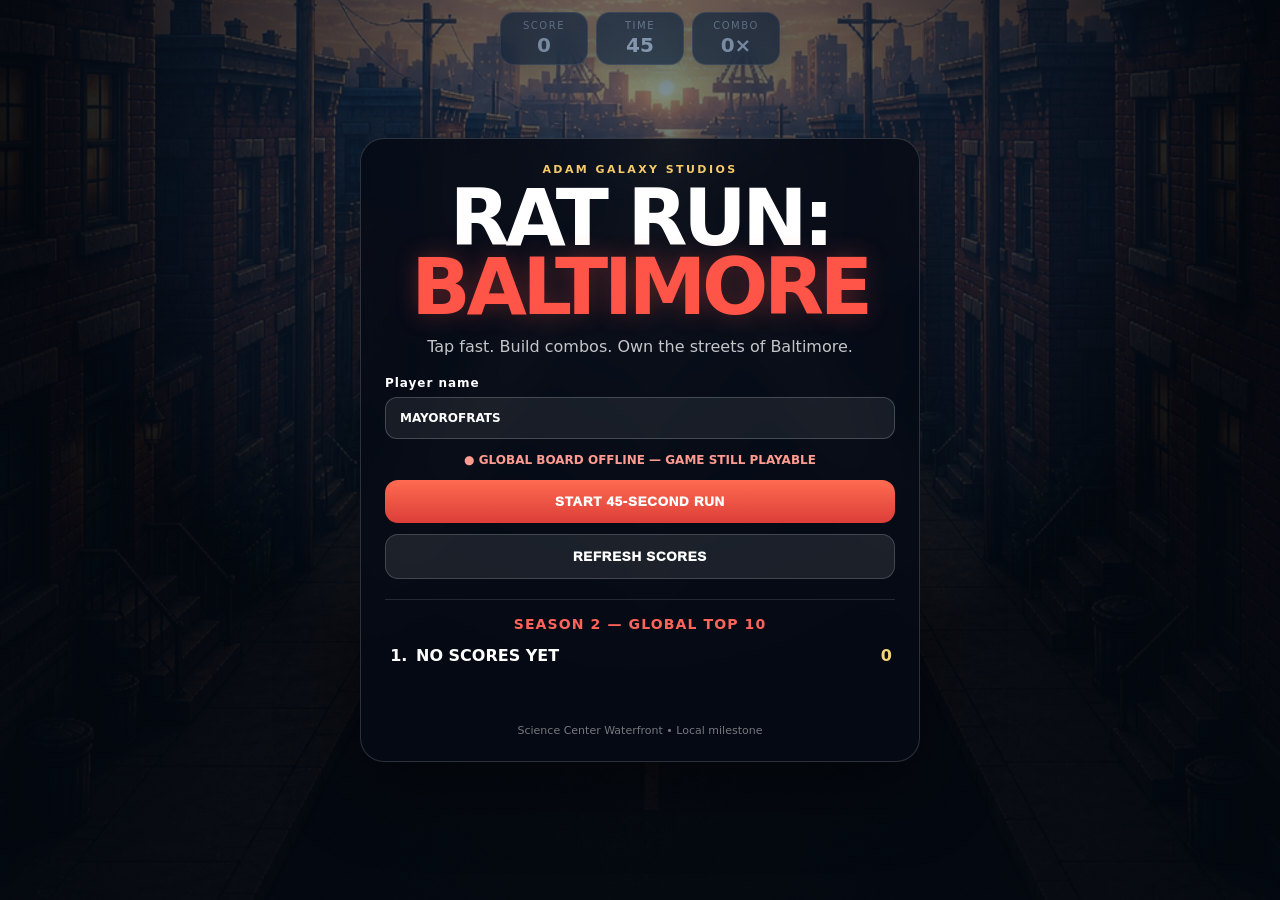
<file: recovered-vertical-street/index.html>
<!doctype html>
<html lang="en">
<head>
  <meta charset="utf-8">
  <meta name="viewport" content="width=device-width,initial-scale=1,viewport-fit=cover">
  <meta name="theme-color" content="#101b2d">
  <title>Rat Run: Baltimore — Vertical Street</title>
  <link rel="manifest" href="./manifest.webmanifest">
  <link rel="stylesheet" href="./css/style.css">
</head>
<body>
  <main id="app">
    <canvas id="game" aria-label="Rat Run Baltimore game"></canvas>

    <section id="hud" aria-live="polite">
      <div class="hud-pill"><span>SCORE</span><strong id="score">0</strong></div>
      <div class="hud-pill"><span>TIME</span><strong id="time">45</strong></div>
      <div class="hud-pill"><span>COMBO</span><strong id="combo">0×</strong></div>
    </section>

    <div id="headline"></div><div id="countdown"></div>
    <div id="announcement"></div>
    <div id="district"></div>

    <section id="overlay" class="show">
      <div class="panel">
        <p class="eyebrow">ADAM GALAXY STUDIOS</p>
        <h1>RAT RUN:<br><em>BALTIMORE</em></h1>
        <p class="tagline">Tap fast. Build combos. Own the streets of Baltimore.</p>

        <label class="name-label">
          Player name
          <input id="playerName" maxlength="12" autocomplete="nickname" value="MAYOROFRATS">
        </label>

        <div id="onlineStatus" class="status checking">Checking global leaderboard…</div>
        <button id="startButton">START 45-SECOND RUN</button>
        <button id="refreshButton" class="secondary">REFRESH SCORES</button>

        <div class="leaderboard-wrap">
          <h2>SEASON 2 — GLOBAL TOP 10</h2>
          <ol id="leaderboard"></ol>
        </div>

        <p id="resultText" class="result"></p>
        <p class="build">Science Center Waterfront • Local milestone</p>
      </div>
    </section>
  </main>

  <script type="module" src="./js/main.js"></script>
</body>
</html>
</file>
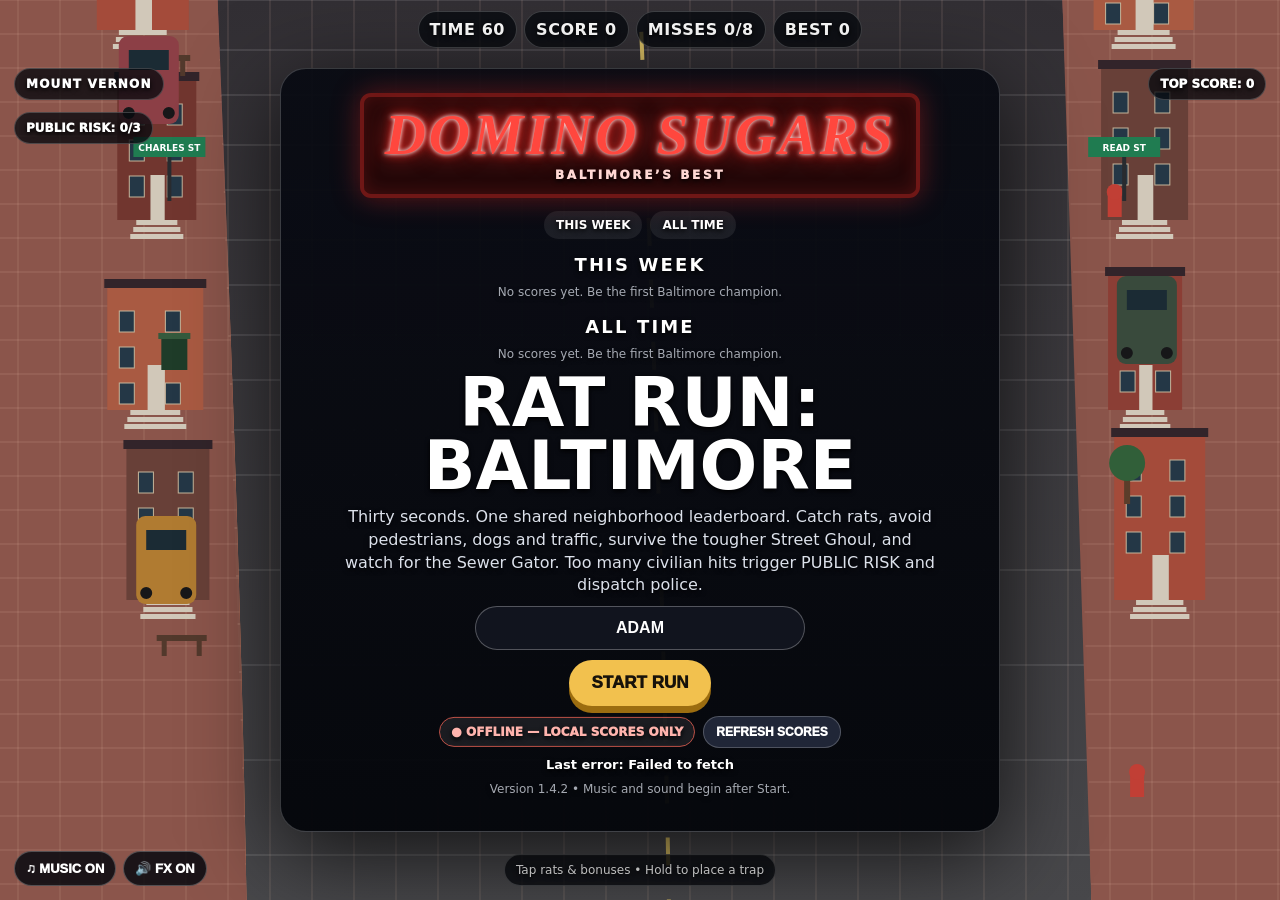
<file: index (1).html>
<!DOCTYPE html>
<html lang="en">
<head>
<meta charset="UTF-8">
<meta name="viewport" content="width=device-width,initial-scale=1,maximum-scale=1,user-scalable=no">
<title>Rat Run: Baltimore 1.4.2 — Public Risk</title>
<link rel="manifest" href="manifest.webmanifest">
<meta name="theme-color" content="#15121d">
<meta name="apple-mobile-web-app-capable" content="yes">
<meta name="apple-mobile-web-app-status-bar-style" content="black-translucent">
<meta name="apple-mobile-web-app-title" content="Rat Run">
<link rel="apple-touch-icon" href="icons/icon-192.png">
<style>
:root{color-scheme:dark;--gold:#f2c14e;--red:#fa342d;--blue:#37a8ff}*{box-sizing:border-box}
html,body{margin:0;width:100%;height:100%;overflow:hidden;background:#070910;font-family:Inter,system-ui,Arial,sans-serif}
canvas{display:block;width:100vw;height:100vh;cursor:crosshair;touch-action:none;user-select:none;-webkit-user-select:none;-webkit-touch-callout:none}
#hud{position:fixed;inset:0;pointer-events:none;color:#fff;text-shadow:0 2px 5px #000}
.top{display:flex;justify-content:center;gap:7px;flex-wrap:wrap;padding:11px 8px;font-weight:900;letter-spacing:.035em}
.pill{background:rgba(7,9,15,.78);border:1px solid rgba(255,255,255,.2);border-radius:999px;padding:8px 11px;backdrop-filter:blur(7px)}
#effects{position:absolute;top:62px;left:50%;transform:translateX(-50%);display:flex;gap:8px}
.effect{display:none;border-radius:999px;padding:7px 12px;font-size:13px;font-weight:1000;background:rgba(7,9,15,.87);border:2px solid #fff}
#cheeseEffect{border-color:#ffd95b;color:#ffe986}#coffeeEffect{border-color:#c46cff;color:#f0caff}
#neighborhood{position:absolute;left:14px;top:68px;font-weight:1000;text-transform:uppercase;letter-spacing:.1em;font-size:12px}
#target{position:absolute;right:14px;top:68px;font-weight:1000;font-size:12px}
#message{position:absolute;left:50%;top:50%;transform:translate(-50%,-50%);width:min(93vw,720px);max-height:92vh;overflow:auto;text-align:center;background:linear-gradient(180deg,rgba(10,12,20,.97),rgba(4,6,11,.97));border:1px solid rgba(255,255,255,.2);border-radius:26px;padding:24px;box-shadow:0 22px 90px rgba(0,0,0,.72);pointer-events:auto}
#message h1{margin:0 0 8px;font-size:clamp(33px,7vw,68px);line-height:.92;text-transform:uppercase}
#message h2{margin:15px 0 7px;font-size:18px;letter-spacing:.12em;text-transform:uppercase}
#message p{margin:9px auto;max-width:590px;color:#dce1eb;line-height:1.42}
button{margin-top:10px;padding:13px 23px;border:0;border-radius:999px;font-size:17px;font-weight:1000;cursor:pointer;background:var(--gold);color:#17120a;box-shadow:0 7px 0 #9c6d10}
button:active{transform:translateY(4px);box-shadow:0 3px 0 #9c6d10}.tiny{font-size:12px;opacity:.74}
#mode{position:absolute;left:50%;bottom:14px;transform:translateX(-50%);font-size:12px;white-space:nowrap}
#combo{position:absolute;left:50%;top:23%;transform:translateX(-50%);font-size:clamp(30px,6vw,62px);font-weight:1000;opacity:0;transition:opacity .15s}
#announcement{position:absolute;left:50%;top:35%;transform:translate(-50%,-50%) scale(.8);font-size:clamp(28px,7vw,72px);font-weight:1000;text-align:center;opacity:0;transition:.18s;line-height:.95}
#installBtn{display:none;position:absolute;right:14px;bottom:14px;pointer-events:auto;margin:0;padding:10px 15px;font-size:13px}
#audioControls{position:absolute;left:14px;bottom:14px;display:flex;gap:7px;pointer-events:auto}
.audioBtn{margin:0;padding:9px 11px;font-size:13px;box-shadow:none;border:1px solid rgba(255,255,255,.25);background:rgba(7,9,15,.84);color:#fff}
#policeAlert{position:absolute;inset:0;opacity:0;pointer-events:none;transition:opacity .25s;mix-blend-mode:screen;background:linear-gradient(90deg,rgba(255,0,0,.28),transparent 38%,transparent 62%,rgba(0,110,255,.3));animation:policeFlash .42s steps(1) infinite}
#policeAlert.active{opacity:1}
@keyframes policeFlash{0%,49%{filter:hue-rotate(0deg);transform:scaleX(1)}50%,100%{filter:hue-rotate(175deg);transform:scaleX(-1)}}
.domino{position:relative;margin:0 auto 13px;width:min(100%,560px);padding:13px 14px 12px;border:4px solid #6f1716;border-radius:11px;background:#230809;box-shadow:0 0 28px rgba(255,41,34,.35),inset 0 0 18px rgba(255,44,40,.18)}
.domino-title{font-family:Georgia,serif;font-style:italic;font-weight:900;letter-spacing:.05em;font-size:clamp(28px,7vw,57px);line-height:.88;color:#ff473e;text-shadow:0 0 4px #fff,0 0 10px #ff2d27,0 0 24px #ff2d27}
.domino-sub{margin-top:8px;font-size:12px;letter-spacing:.22em;font-weight:1000;color:#ffd8d4}
.scoreboard{max-width:455px;margin:12px auto;text-align:left;border-top:1px solid rgba(255,255,255,.18)}
.score-row{display:grid;grid-template-columns:35px 1fr auto;gap:9px;padding:7px 5px;border-bottom:1px solid rgba(255,255,255,.11)}
.score-row.you{background:rgba(242,193,78,.18);border-radius:8px;color:#ffe18a}
.nameInput{width:min(100%,330px);padding:12px 14px;border-radius:999px;border:1px solid rgba(255,255,255,.28);background:#11141e;color:#fff;font-size:16px;font-weight:800;text-transform:uppercase;text-align:center}
.statusChip{display:inline-block;padding:6px 10px;border-radius:999px;background:rgba(255,255,255,.09);font-size:12px}
#milestone{position:absolute;right:14px;top:112px;text-align:right;font-size:12px;font-weight:900;color:#ffe188}
@media(max-width:520px){#target{top:110px}#neighborhood{top:110px}#effects{top:65px}.top{padding-right:6px;padding-left:6px}.pill{padding:7px 9px;font-size:12px}#milestone{top:148px}}

#ghoulWarning{position:absolute;left:50%;top:27%;transform:translateX(-50%);font-size:clamp(20px,5vw,44px);font-weight:1000;color:#ff665d;opacity:0;text-align:center;text-shadow:0 0 18px #000,0 0 18px #ff2d27;transition:opacity .15s}
#ghoulWarning.active{opacity:1;animation:ghoulPulse .45s steps(2) infinite}
@keyframes ghoulPulse{50%{transform:translateX(-50%) scale(1.08)}}

#finalCountdown{
 position:absolute;left:50%;top:50%;transform:translate(-50%,-50%) scale(.6);
 z-index:50;pointer-events:none;opacity:0;font-size:clamp(110px,28vw,280px);
 font-weight:1000;line-height:1;color:#fff;
 text-shadow:0 0 12px #000,0 0 34px #ff3c35,0 0 70px #ff3c35;
 transition:opacity .12s,transform .12s
}
#finalCountdown.show{opacity:1;transform:translate(-50%,-50%) scale(1)}
#finalCountdown.danger{color:#ffe266;text-shadow:0 0 12px #000,0 0 35px #ff2f27,0 0 75px #ff2f27}

#personalBestFlash{
 position:absolute;left:50%;top:42%;transform:translate(-50%,-50%) scale(.8);
 z-index:55;pointer-events:none;opacity:0;text-align:center;
 font-size:clamp(30px,8vw,76px);font-weight:1000;color:#ffe36e;
 text-shadow:0 0 10px #000,0 0 30px #ff9f1c;transition:.2s
}
#personalBestFlash.show{opacity:1;transform:translate(-50%,-50%) scale(1)}
#comboBarWrap{
 position:absolute;left:50%;top:105px;transform:translateX(-50%);
 width:min(48vw,300px);height:10px;border-radius:999px;overflow:hidden;
 background:rgba(5,7,12,.64);border:1px solid rgba(255,255,255,.2)
}
#comboBar{height:100%;width:0;background:linear-gradient(90deg,#f2c14e,#ff633f);transition:width .12s}

#riskMeter{position:absolute;left:14px;top:112px;font-size:12px;font-weight:1000}
#riskMeter.danger{color:#ff756d;border-color:#ff5148}
#rewardBanner{position:absolute;left:50%;top:30%;transform:translate(-50%,-50%) scale(.8);opacity:0;
 z-index:60;pointer-events:none;text-align:center;font-size:clamp(28px,7vw,70px);font-weight:1000;
 color:#ffe36e;text-shadow:0 0 12px #000,0 0 32px #ff9f1c;transition:.18s}
#rewardBanner.show{opacity:1;transform:translate(-50%,-50%) scale(1)}
.weekTabs{display:flex;justify-content:center;gap:8px;margin:10px 0}
.weekTab{padding:7px 12px;border-radius:999px;background:rgba(255,255,255,.08);font-size:12px;font-weight:900}

#leaderStatus{
 display:inline-block;margin-top:8px;padding:7px 11px;border-radius:999px;
 font-size:12px;font-weight:1000;background:rgba(255,255,255,.08)
}
#leaderStatus.online{color:#9cffb2;border:1px solid #3c9f5d}
#leaderStatus.offline{color:#ffb4ad;border:1px solid #bd5147}
#leaderStatus.loading{color:#ffe38b;border:1px solid #a1842e}
#refreshScores{margin-left:8px;padding:8px 12px;font-size:12px;box-shadow:none;background:#202637;color:#fff;border:1px solid rgba(255,255,255,.22)}
#submitNotice{margin:9px auto 0;max-width:430px;font-size:13px;font-weight:800}
</style>
</head>
<body>
<canvas id="game"></canvas>
<div id="hud">
 <div id="policeAlert"></div>
 <div class="top">
  <div class="pill">TIME <span id="time">60</span></div>
  <div class="pill">SCORE <span id="score">0</span></div>
  <div class="pill">MISSES <span id="misses">0</span>/8</div>
  <div class="pill">BEST <span id="bestScore">0</span></div>
 </div>
 <div id="effects"><div id="cheeseEffect" class="effect">🧀 RAT FREEZE <span></span></div><div id="coffeeEffect" class="effect">☕ ×2 RUSH <span></span></div></div>
 <div id="neighborhood" class="pill">MOUNT VERNON</div>
 <div id="target" class="pill">TOP SCORE: <span id="topScore">0</span></div>
 <div id="milestone"></div><div id="riskMeter" class="pill">PUBLIC RISK: 0/3</div><div id="rewardBanner"></div>
 <div id="combo"></div><div id="announcement"></div><div id="ghoulWarning"></div><div id="finalCountdown"></div><div id="personalBestFlash"></div><div id="comboBarWrap"><div id="comboBar"></div></div>
 <div id="mode" class="pill">Tap rats & bonuses • Hold to place a trap</div>
 <div id="audioControls"><button id="musicBtn" class="audioBtn">♫ MUSIC ON</button><button id="soundBtn" class="audioBtn">🔊 FX ON</button></div>
 <button id="installBtn">INSTALL APP</button>
 <div id="message"><h1>Rat Run:<br>Baltimore</h1><p>Loading the shared leaderboard…</p></div>
</div>
<script src="./leaderboard-config.js"></script>
<script>
(()=>{
const canvas=document.getElementById('game'),ctx=canvas.getContext('2d');
const scoreEl=document.getElementById('score'),timeEl=document.getElementById('time'),missesEl=document.getElementById('misses');
const message=document.getElementById('message'),comboEl=document.getElementById('combo');
let leaderboardOnline=false,lastLeaderboardError='';
const announcement=document.getElementById('announcement'),neighborhoodEl=document.getElementById('neighborhood');
const cheeseEffect=document.getElementById('cheeseEffect'),coffeeEffect=document.getElementById('coffeeEffect');
const bestScoreEl=document.getElementById('bestScore'),topScoreEl=document.getElementById('topScore'),targetEl=document.getElementById('target');
const policeAlert=document.getElementById('policeAlert'),milestoneEl=document.getElementById('milestone'),ghoulWarning=document.getElementById('ghoulWarning'),finalCountdown=document.getElementById('finalCountdown'),personalBestFlash=document.getElementById('personalBestFlash'),comboBar=document.getElementById('comboBar'),riskMeter=document.getElementById('riskMeter'),rewardBanner=document.getElementById('rewardBanner');
const musicBtn=document.getElementById('musicBtn'),soundBtn=document.getElementById('soundBtn');
const adamImg=new Image(),cheeseImg=new Image(),coffeeImg=new Image();
adamImg.src='./assets/adam-runner.png';cheeseImg.src='./assets/giant-cheese.svg';coffeeImg.src='./assets/coffee.svg';

let W=0,H=0,dpr=1,running=false,last=0,worldY=0,score=0,misses=0,elapsed=0,spawnTimer=0;
let rats=[],traps=[],particles=[],obstacles=[],decorations=[],adams=[],powerups=[],buildings=[],vehicles=[],pedestrians=[],pigeons=[];
let pointer={x:0,y:0,down:false,downAt:0,moved:false};
let difficulty=1,combo=0,comboTimer=0,timeLeft=30,adamTimer=8,powerTimer=6;
let freezeTimer=0,coffeeTimer=0,announcementTimer=0,currentNeighborhood='MOUNT VERNON',vehicleTimer=2,pedTimer=3,pigeonTimer=4;
let leaderboard=[],leaderScore=0,playerName='ADAM',recordAlerted=false,nearAlerted=false,milestonesHit=new Set(),sessionId='';
let audioCtx=null,musicOn=true,soundOn=true,musicTimer=null,musicStep=0;
let ghouls=[],ghoulTimer=10,lastCountdownNumber=null,floaters=[],screenShake=0,personalBestAnnounced=false,publicRisk=0,policeUnits=[],policeTimer=999,dogs=[],dogTimer=4,gators=[],gatorTimer=12,gatorAids=[],tripleTimer=0;
const rand=(a,b)=>a+Math.random()*(b-a),clamp=(v,a,b)=>Math.max(a,Math.min(b,v));
const SUPABASE_URL='https://vaavrtkobsfqcessccfh.supabase.co';
const SUPABASE_KEY='sb_publishable_NizQeRBjoMpbgMTb5aM9NQ_UN8nZp0f';
const cleanName=n=>(n||'PLAYER').replace(/[^A-Z0-9 _-]/gi,'').trim().slice(0,12).toUpperCase()||'PLAYER';
let weeklyLeaderboard=[];
function localScores(){try{return JSON.parse(localStorage.getItem('ratRunScoresV14')||'[]')}catch(e){return[]}}
function storeLocal(scores){localStorage.setItem('ratRunScoresV14',JSON.stringify(scores.slice(0,25)))}
function normalizedScores(scores){
 return (Array.isArray(scores)?scores:[]).filter(s=>s&&Number.isFinite(Number(s.score)))
 .map(s=>({name:cleanName(s.name||s.player_name),score:Math.max(0,Math.floor(Number(s.score))),date:s.date||s.created_at||''}))
 .sort((a,b)=>b.score-a.score).slice(0,25)
}
function weekStartISO(){
 const d=new Date(),day=d.getUTCDay(),diff=(day+6)%7;
 d.setUTCDate(d.getUTCDate()-diff);d.setUTCHours(0,0,0,0);return d.toISOString()
}
async function supabaseGet(query){
 const r=await fetch(`${SUPABASE_URL}/rest/v1/rat_run_scores?${query}`,{
  headers:{apikey:SUPABASE_KEY,Authorization:`Bearer ${SUPABASE_KEY}`,Accept:'application/json'}
 });
 if(!r.ok)throw new Error(await r.text());return r.json()
}
async function loadLeaderboard(){
 let all=[],weekly=[];
 try{
  all=normalizedScores(await supabaseGet('select=player_name,score,created_at&order=score.desc&limit=25'));
  weekly=normalizedScores(await supabaseGet(`select=player_name,score,created_at&created_at=gte.${encodeURIComponent(weekStartISO())}&order=score.desc&limit=25`));
  leaderboardOnline=true;lastLeaderboardError='';
 }catch(e){
  console.warn('Global leaderboard unavailable:',e);
  leaderboardOnline=false;lastLeaderboardError=String(e.message||e).slice(0,140);
  all=normalizedScores(localScores());weekly=all;
 }
 leaderboard=all;weeklyLeaderboard=weekly;leaderScore=all[0]?.score||0;
 topScoreEl.textContent=leaderScore;bestScoreEl.textContent=leaderScore;
 return all
}
async function submitScore(name,value){
 const entry={player_name:cleanName(name),score:Math.max(0,Math.floor(value)),session_id:sessionId};
 let scores=normalizedScores([...localScores(),{name:entry.player_name,score:entry.score,date:new Date().toISOString()}]);
 storeLocal(scores);
 try{
  const r=await fetch(`${SUPABASE_URL}/rest/v1/rat_run_scores`,{
   method:'POST',
   headers:{apikey:SUPABASE_KEY,Authorization:`Bearer ${SUPABASE_KEY}`,'Content-Type':'application/json',Prefer:'return=minimal'},
   body:JSON.stringify(entry)
  });
  if(!r.ok)throw new Error(await r.text());
  leaderboardOnline=true;lastLeaderboardError='';
  await loadLeaderboard();scores=leaderboard;
 }catch(e){
  leaderboardOnline=false;lastLeaderboardError=`Score not uploaded: ${String(e.message||e).slice(0,110)}`;
  console.warn('Score submission failed:',e);
 }
 return scores
}
function scoreTable(scores,highlight=''){
 if(!scores.length)return'<p class="tiny">No scores yet. Be the first Baltimore champion.</p>';
 return `<div class="scoreboard">${scores.slice(0,10).map((s,i)=>`<div class="score-row ${highlight&&s.name===highlight?'you':''}"><strong>${i+1}</strong><span>${s.name}</span><strong>${s.score.toLocaleString()}</strong></div>`).join('')}</div>`;
}
function dominoBoard(scores,subtitle='BALTIMORE’S BEST',highlight=''){
 const weekly=weeklyLeaderboard.length?weeklyLeaderboard:scores;
 return `<div class="domino"><div class="domino-title">DOMINO SUGARS</div><div class="domino-sub">${subtitle}</div></div>
 <div class="weekTabs"><span class="weekTab">THIS WEEK</span><span class="weekTab">ALL TIME</span></div>
 <h2>THIS WEEK</h2>${scoreTable(weekly,highlight)}
 <h2>ALL TIME</h2>${scoreTable(scores,highlight)}`;
}
function initAudio(){
 if(!audioCtx)audioCtx=new (window.AudioContext||window.webkitAudioContext)();
 if(audioCtx.state==='suspended')audioCtx.resume();
}
function tone(freq=440,dur=.08,type='square',gain=.045,delay=0){
 if(!soundOn&&!['music'].includes(type))return;
 initAudio();const o=audioCtx.createOscillator(),g=audioCtx.createGain(),t=audioCtx.currentTime+delay;
 o.type=type==='music'?'triangle':type;o.frequency.setValueAtTime(freq,t);g.gain.setValueAtTime(gain,t);g.gain.exponentialRampToValueAtTime(.0001,t+dur);
 o.connect(g);g.connect(audioCtx.destination);o.start(t);o.stop(t+dur);
}
function sfx(kind){
 if(!soundOn)return;
 const map={
  rat:[[760,.05,'square'],[510,.07,'square']],
  miss:[[150,.13,'sawtooth']],
  cheese:[[392,.08,'triangle'],[523,.1,'triangle'],[659,.14,'triangle']],
  coffee:[[260,.07,'square'],[390,.07,'square'],[520,.12,'square']],
  adam:[[330,.08,'triangle'],[494,.08,'triangle'],[659,.08,'triangle'],[988,.18,'triangle']],
  horn:[[210,.16,'sawtooth'],[180,.14,'sawtooth']],
  pigeon:[[900,.035,'triangle'],[750,.04,'triangle']],
  milestone:[[520,.07,'square'],[660,.07,'square']],
  record:[[523,.1,'triangle'],[659,.1,'triangle'],[784,.1,'triangle'],[1047,.28,'triangle']],
  ghoul:[[120,.12,'sawtooth'],[95,.18,'square'],[70,.2,'sawtooth']],
  siren:[[660,.12,'square'],[420,.12,'square'],[660,.12,'square'],[420,.12,'square']],
  drink:[[280,.06,'triangle'],[220,.06,'triangle'],[180,.08,'triangle'],[330,.12,'triangle']],
  gator:[[95,.16,'sawtooth'],[75,.2,'square']]
 };
 (map[kind]||[]).forEach((a,i)=>tone(a[0],a[1],a[2],.045,i*.06));
}
function startMusic(){
 initAudio();stopMusic();musicStep=0;
 const notes=[130.81,164.81,196,220,196,164.81,146.83,174.61];
 musicTimer=setInterval(()=>{if(!musicOn||!running)return;const n=notes[musicStep++%notes.length];tone(n,.22,'music',.022);if(musicStep%2===0)tone(n*2,.09,'music',.012,.04)},260);
}
function stopMusic(){if(musicTimer){clearInterval(musicTimer);musicTimer=null}}
musicBtn.addEventListener('click',()=>{musicOn=!musicOn;musicBtn.textContent=musicOn?'♫ MUSIC ON':'♫ MUSIC OFF';if(musicOn&&running)startMusic();else stopMusic()});
soundBtn.addEventListener('click',()=>{soundOn=!soundOn;soundBtn.textContent=soundOn?'🔊 FX ON':'🔇 FX OFF'});

function leaderboardStatusMarkup(){
 const cls=leaderboardOnline?'online':'offline';
 const text=leaderboardOnline?'● GLOBAL LEADERBOARD ONLINE':'● OFFLINE — LOCAL SCORES ONLY';
 return `<div><span id="leaderStatus" class="${cls}">${text}</span><button id="refreshScores">REFRESH SCORES</button></div>
 <div id="submitNotice">${lastLeaderboardError?`Last error: ${lastLeaderboardError}`:''}</div>`;
}
function wireLeaderboardButtons(){
 const btn=document.getElementById('refreshScores');
 if(btn)btn.onclick=async()=>{
  const status=document.getElementById('leaderStatus');
  if(status){status.className='loading';status.textContent='● CHECKING SUPABASE…'}
  await loadLeaderboard();
  showOpening();
 };
}

function showOpening(){
 if(!Array.isArray(leaderboard))leaderboard=[];
 if(!Array.isArray(weeklyLeaderboard))weeklyLeaderboard=[];
 message.innerHTML=`${dominoBoard(leaderboard)}<h1>Rat Run:<br>Baltimore</h1><p>Thirty seconds. One shared neighborhood leaderboard. Catch rats, avoid pedestrians, dogs and traffic, survive the tougher Street Ghoul, and watch for the Sewer Gator. Too many civilian hits trigger PUBLIC RISK and dispatch police.</p><input id="playerName" class="nameInput" maxlength="12" value="${playerName}" aria-label="Player name"><br><button id="start">START RUN</button>${leaderboardStatusMarkup()}<p class="tiny">Version 1.4.2 • Music and sound begin after Start.</p>`;
 message.style.display='block';
 const inp=document.getElementById('playerName');inp.addEventListener('input',()=>playerName=cleanName(inp.value));
 document.getElementById('start').addEventListener('click',()=>{playerName=cleanName(inp.value);start()});wireLeaderboardButtons();
}


function resize(){dpr=Math.min(devicePixelRatio||1,2);W=innerWidth;H=innerHeight;canvas.width=W*dpr;canvas.height=H*dpr;canvas.style.width=W+'px';canvas.style.height=H+'px';ctx.setTransform(dpr,0,0,dpr,0,0)}
addEventListener('resize',resize);resize();

function roadBounds(y){const sway=Math.sin((worldY+y)*.00125)*W*.025;return{left:W*.17+sway,right:W*.83+sway}}
function neighborhoodForTime(t){return t<20?'MOUNT VERNON':t<40?'FELLS POINT':'INNER HARBOR'}
function announce(text,color='#fff'){announcement.textContent=text;announcement.style.color=color;announcement.style.opacity=1;announcement.style.transform='translate(-50%,-50%) scale(1)';announcementTimer=1.2}

function reset(){
 rats=[];traps=[];particles=[];obstacles=[];decorations=[];adams=[];powerups=[];buildings=[];vehicles=[];pedestrians=[];pigeons=[];dogs=[];policeUnits=[];gators=[];gatorAids=[];
 score=0;misses=0;elapsed=0;worldY=0;spawnTimer=.55;difficulty=1;combo=0;comboTimer=0;timeLeft=30;adamTimer=rand(7,11);powerTimer=rand(5,8);
 freezeTimer=0;coffeeTimer=0;announcementTimer=0;currentNeighborhood='MOUNT VERNON';vehicleTimer=2;pedTimer=3;pigeonTimer=4;
 recordAlerted=false;nearAlerted=false;milestonesHit=new Set();publicRisk=0;policeTimer=999;dogTimer=3;gatorTimer=8+Math.random()*8;tripleTimer=0;riskMeter.textContent='PUBLIC RISK: 0/3';riskMeter.classList.remove('danger');ghouls=[];ghoulTimer=2.5+Math.random()*2;lastCountdownNumber=null;floaters=[];screenShake=0;personalBestAnnounced=false;comboBar.style.width='0%';personalBestFlash.classList.remove('show');ghoulWarning.classList.remove('active');finalCountdown.classList.remove('show','danger');finalCountdown.textContent='';sessionId=(crypto.randomUUID?crypto.randomUUID():Date.now()+'-'+Math.random());policeAlert.classList.remove('active');milestoneEl.textContent='';
 scoreEl.textContent='0';missesEl.textContent='0';timeEl.textContent='30';neighborhoodEl.textContent=currentNeighborhood;
 cheeseEffect.style.display='none';coffeeEffect.style.display='none';
 for(let i=0;i<18;i++)addDecoration(-i*100);
 for(let i=0;i<7;i++)addObstacle(-i*230-300);
 for(let i=0;i<12;i++)addBuilding(-i*145);
}
function start(){initAudio();reset();running=true;message.style.display='none';last=performance.now();startMusic();requestAnimationFrame(loop)}

function addBuilding(y=-120){
 const palette=['#8e3f32','#a84f3c','#71372f','#b05b42','#62362f','#965039'];
 buildings.push({y,side:Math.random()<.5?-1:1,w:rand(78,128),h:rand(135,220),color:palette[Math.floor(rand(0,palette.length))],roof:Math.random()<.35,shop:Math.random()<.24,windows:Math.floor(rand(2,4)),sign:Math.random()<.18});
}
function addDecoration(y=-80){
 const types=['trash','stoop','hydrant','lamp','mural','busstop','streetSign'];
 decorations.push({y,side:Math.random()<.5?-1:1,type:types[Math.floor(rand(0,types.length))],offset:rand(18,72),size:rand(.78,1.23),variant:Math.floor(rand(0,4))});
}
function addObstacle(y=-120){
 const b=roadBounds(y);obstacles.push({x:rand(b.left+55,b.right-55),y,r:rand(24,40),type:Math.random()<.46?'cone':Math.random()<.73?'pothole':'cart'});
}
function spawnRat(){
 const y=rand(40,H*.38),b=roadBounds(y),fromLeft=Math.random()<.5,r=rand(14,20);
 rats.push({x:fromLeft?b.left+r+8:b.right-r-8,y,vx:0,vy:rand(25,55),r,wobble:rand(0,6.28),alive:true,tail:rand(15,25),targetX:fromLeft?b.right-r-8:b.left+r+8,fromLeft,turnRate:rand(2.2,4.2),speed:rand(185,280)+difficulty*12,curve:rand(-75,75),age:0});
}
function spawnAdam(){
 const y=rand(H*.19,H*.43),b=roadBounds(y),fromLeft=Math.random()<.5;
 adams.push({x:fromLeft?b.left-65:b.right+65,y,fromLeft,vx:(fromLeft?1:-1)*rand(235,310),vy:rand(18,48),age:0,w:105,h:145,alive:true,bob:rand(0,6.28)});
}
function spawnPowerup(){
 const type=Math.random()<.52?'cheese':'coffee',y=rand(H*.16,H*.36),b=roadBounds(y);
 powerups.push({type,x:rand(b.left+70,b.right-70),y,r:38,life:8,age:0,spin:rand(-.45,.45)});
 announce(type==='cheese'?'GIANT CHEESE!':'COFFEE DROP!',type==='cheese'?'#ffe15a':'#e5a4ff');
}


function rewardRoll(source){
 const roll=Math.random();
 let tier,points;
 if(source==='coffee'){
  if(roll<.68){tier='LOW';points=[40,60,75][Math.floor(rand(0,3))]}
  else if(roll<.93){tier='MEDIUM';points=[120,160,200][Math.floor(rand(0,3))]}
  else{tier='HIGH';points=[350,500][Math.floor(rand(0,2))]}
 }else{
  if(roll<.45){tier='LOW';points=[150,225,300][Math.floor(rand(0,3))]}
  else if(roll<.88){tier='MEDIUM';points=[400,500,650][Math.floor(rand(0,3))]}
  else{tier='HIGH';points=[900,1200][Math.floor(rand(0,2))]}
 }
 return {tier,points}
}
function showReward(source,reward){
 rewardBanner.textContent=`${source==='coffee'?'COFFEE':'GATOR-AID'} ${reward.tier}! +${reward.points}`;
 rewardBanner.classList.add('show');
 setTimeout(()=>rewardBanner.classList.remove('show'),1500);
 addFloater(W*.5,H*.38,`+${reward.points}`,reward.tier==='HIGH'?'#ffe36e':'#ffffff',reward.tier==='HIGH'?36:26);
 if(reward.tier==='HIGH'){screenShake=14;sfx('record')}else sfx('milestone');
}
function drinkBonus(source){
 sfx('drink');
 const reward=rewardRoll(source);
 score+=reward.points;
 if(source==='coffee'){coffeeTimer=Math.max(coffeeTimer,5)}
 else{tripleTimer=Math.max(tripleTimer,5)}
 showReward(source,reward);updateHUD();
}
function civilianStrike(kind,x,y){
 const penalty=kind==='dog'?30:kind==='pedestrian'?25:15;
 score=Math.max(0,score-penalty);publicRisk++;
 riskMeter.textContent=`PUBLIC RISK: ${Math.min(publicRisk,3)}/3`;
 riskMeter.classList.toggle('danger',publicRisk>=2);
 addFloater(x,y-30,`-${penalty} ${kind.toUpperCase()}`,'#ff766d',21);
 announce(kind==='dog'?'WATCH THE DOG!':kind==='pedestrian'?'CIVILIAN HIT!':'TRAFFIC HIT!','#ff766d');
 sfx('miss');updateHUD();
 if(publicRisk>=3&&policeUnits.length===0)dispatchPolice('PUBLIC RISK');
}
function flashPolice(text='POLICE DISPATCHED!'){
 policeAlert.classList.add('active');announce(text,'#8fd0ff');sfx('siren');
 setTimeout(()=>policeAlert.classList.remove('active'),1100);
}
function dispatchPolice(reason){
 policeUnits.push({x:W+55,y:clamp(H*.63,120,H-85),vx:-105,hp:8,r:36,drain:1.2,reason});
 flashPolice(reason==='PUBLIC RISK'?'PUBLIC RISK — POLICE DISPATCHED!':'CHAMPION ALERT!');
}
function spawnDog(){
 const y=rand(H*.18,H*.42),b=roadBounds(y),fromLeft=Math.random()<.5;
 dogs.push({x:fromLeft?b.left-35:b.right+35,y,vx:(fromLeft?1:-1)*rand(65,100),phase:rand(0,6.28),alive:true});
}
function spawnGator(){
 const y=clamp(H*.62,150,H-90);
 gators.push({x:W*.5,y,hp:6,r:46,age:0,bite:1.2});
 announce('SEWER GATOR! TAP 6×','#9dff8a');sfx('gator');screenShake=12;
}
function spawnGatorAid(x,y){gatorAids.push({x,y,r:35,life:6,age:0})}
function hitSpecialActors(x,y){
 for(let i=policeUnits.length-1;i>=0;i--){
  const p=policeUnits[i];if(Math.hypot(x-p.x,y-p.y)<58){
   p.hp--;score+=8;addFloater(p.x,p.y-45,'+8 POLICE HIT','#8fd0ff',19);
   if(p.hp<=0){score+=175;addFloater(p.x,p.y-65,'+175 CLEARED','#8fd0ff',25);policeUnits.splice(i,1);publicRisk=0;riskMeter.textContent='PUBLIC RISK: 0/3';riskMeter.classList.remove('danger')}
   updateHUD();return true
  }
 }
 for(let i=gators.length-1;i>=0;i--){
  const g=gators[i];if(Math.hypot(x-g.x,y-g.y)<68){
   g.hp--;score+=12;addFloater(g.x,g.y-50,'+12 GATOR HIT','#b9ff93',19);
   if(g.hp<=0){score+=250;spawnGatorAid(g.x,g.y);gators.splice(i,1);announce('GATOR DEFEATED — GRAB GATOR-AID!','#b9ff93')}
   updateHUD();return true
  }
 }
 for(let i=gatorAids.length-1;i>=0;i--){
  const a=gatorAids[i];if(Math.hypot(x-a.x,y-a.y)<55){gatorAids.splice(i,1);drinkBonus('gator');return true}
 }
 for(let i=dogs.length-1;i>=0;i--){
  const d=dogs[i];if(Math.hypot(x-d.x,y-d.y)<34){civilianStrike('dog',d.x,d.y);dogs.splice(i,1);return true}
 }
 return false
}

function spawnVehicle(){
 const type=Math.random()<.22?'bus':Math.random()<.48?'taxi':'car';
 const lane=Math.random()<.5?-1:1, y=-150;
 const b=roadBounds(H*.25), cx=(b.left+b.right)/2;
 const x=cx+lane*(type==='bus'?W*.13:W*.17);
 vehicles.push({
  type,x,y,w:type==='bus'?82:58,h:type==='bus'?145:96,
  vy:rand(185,245)+(coffeeTimer>0?35:0),lane,
  color:type==='taxi'?'#f0c73d':['#476a87','#8b3d45','#3e7659','#6b576f'][Math.floor(rand(0,4))],
  horn:rand(1.2,4),alive:true
 });
}
function spawnPedestrian(){
 const y=rand(H*.12,H*.36),b=roadBounds(y),side=Math.random()<.5?-1:1;
 pedestrians.push({
  x:side<0?b.left-rand(28,68):b.right+rand(28,68),y,side,
  vy:rand(35,70),phase:rand(0,6.28),shirt:['#e66b55','#54a7d8','#f1cb4e','#8359a8','#e8e8e8'][Math.floor(rand(0,5))],
  alive:true
 });
}
function spawnPigeons(){
 const y=rand(H*.16,H*.42),b=roadBounds(y),side=Math.random()<.5?-1:1,baseX=side<0?b.left-rand(8,52):b.right+rand(8,52);
 for(let i=0;i<Math.floor(rand(3,7));i++){
  pigeons.push({x:baseX+rand(-28,28),y:y+rand(-18,18),vx:0,vy:rand(18,40),phase:rand(0,6.28),flying:false,alive:true});
 }
}

function placeTrap(x,y){const b=roadBounds(y);if(x<b.left+25||x>b.right-25)return;traps.push({x,y,r:29,life:7,armed:.45});burst(x,y,'#f2c14e',8)}
function burst(x,y,color,count=10){for(let i=0;i<count;i++)particles.push({x,y,vx:rand(-150,150),vy:rand(-155,75),life:rand(.35,.8),color,size:rand(2,7)})}

function activatePowerup(p){
 if(p.type==='cheese'){freezeTimer=5;score+=100;addFloater(p.x,p.y-30,'CHEESE FREEZE!','#ffe15a',25);screenShake=7;sfx('cheese');announce('RATS FROZEN!','#ffe15a');burst(p.x,p.y,'#ffe15a',38)}
 else{adamTimer=Math.min(adamTimer,1.1);drinkBonus('coffee');announce('CAFFEINE RUSH!','#e5a4ff');burst(p.x,p.y,'#c46cff',38)}
 updateHUD();
}
function hitTest(x,y){
 if(hitSpecialActors(x,y))return;
 if(hitGhoul(x,y))return;
 for(const p of pigeons){
  if(!p.flying&&Math.hypot(x-p.x,y-p.y)<28){p.flying=true;p.vx=rand(-190,190);p.vy=rand(-290,-190);score+=5;sfx('pigeon');burst(p.x,p.y,'#cbd2d8',8);updateHUD();return}
 }
 for(let i=powerups.length-1;i>=0;i--){const p=powerups[i];if(Math.hypot(x-p.x,y-p.y)<p.r+18){powerups.splice(i,1);activatePowerup(p);return}}
 for(let i=adams.length-1;i>=0;i--){const a=adams[i];if(Math.abs(x-a.x)<a.w*.52&&Math.abs(y-a.y)<a.h*.52){adams.splice(i,1);score+=500*(tripleTimer>0?3:(coffeeTimer>0?2:1));combo+=5;comboTimer=1.8;addFloater(a.x,a.y-40,coffeeTimer>0?'+1000 ADAM!':'+500 ADAM!','#e8a8ff',30);screenShake=16;sfx('adam');burst(a.x,a.y,'#b72cff',42);updateHUD();return}}
 for(let i=rats.length-1;i>=0;i--){const r=rats[i];if(Math.hypot(x-r.x,y-r.y)<r.r+12){rats.splice(i,1);
 const earned=(10+combo*2)*(tripleTimer>0?3:(coffeeTimer>0?2:1));
 score+=earned;combo++;comboTimer=1.2;
 addFloater(r.x,r.y-16,`+${earned}`,combo>=8?'#ffe36e':'#ffffff',combo>=8?27:20);
 if(combo===5)announce('5× COMBO!','#ffe36e');
 if(combo===10){announce('RAT MANIA!','#ff8a45');screenShake=10;sfx('milestone')}
 if(combo>0&&combo%15===0){announce(`${combo}× MONSTER COMBO!`,'#ff5d62');screenShake=15;sfx('record')}
 sfx('rat');burst(r.x,r.y,'#e9dfc5',combo>=10?22:14);updateHUD();return}}
 for(let i=pedestrians.length-1;i>=0;i--){
  const p=pedestrians[i];
  if(Math.hypot(x-p.x,y-p.y)<34){civilianStrike('pedestrian',p.x,p.y);pedestrians.splice(i,1);return}
 }
 for(const v of vehicles){if(Math.abs(x-v.x)<v.w*.55&&Math.abs(y-v.y)<v.h*.5){civilianStrike('car',x,y);return}}
 for(const o of obstacles){if(Math.hypot(x-o.x,y-o.y)<o.r+10){score=Math.max(0,score-15);combo=0;burst(x,y,'#e45858',14);updateHUD();return}}
 combo=0;
}
function checkScoreEvents(){
 const whole=Math.floor(score),remaining=Math.max(0,leaderScore-whole);
 targetEl.innerHTML=leaderScore?`TO #1: <span>${remaining.toLocaleString()}</span>`:'SET THE FIRST RECORD';
 if(leaderScore>0&&whole>=leaderScore&&!recordAlerted){recordAlerted=true;policeAlert.classList.add('active');announce('NEW BALTIMORE CHAMPION!','#ffe36e');sfx('record');setTimeout(()=>policeAlert.classList.remove('active'),3800)}
 else if(leaderScore>0&&remaining<=Math.max(100,Math.floor(leaderScore*.1))&&!nearAlerted){nearAlerted=true;policeAlert.classList.add('active');announce('CHAMPION IN SIGHT!','#74c7ff');sfx('siren');setTimeout(()=>{if(!recordAlerted)policeAlert.classList.remove('active')},2600)}
 const steps=[100,250,500,1000,2000,3000,5000];
 for(const n of steps)if(whole>=n&&!milestonesHit.has(n)){milestonesHit.add(n);milestoneEl.textContent=`+ ${n.toLocaleString()} MILESTONE`;announce(`${n.toLocaleString()} POINTS!`,'#ffe36e');sfx('milestone');setTimeout(()=>{if(milestoneEl.textContent.includes(String(n)))milestoneEl.textContent=''},1400);break}
}

function spawnGhoul(){
 const fromLeft=Math.random()<.5;
 ghouls.push({
  x:fromLeft?35:W-35,
  y:clamp(H*.68,130,H-90),
  vx:fromLeft?85:-85,
  hp:5,
  r:34,
  eatCooldown:1,
  drainCooldown:2,
  dir:fromLeft?1:-1
 });
 ghoulWarning.textContent='STREET GHOUL — TAP IT 3×';
 ghoulWarning.classList.add('active');
 setTimeout(()=>ghoulWarning.classList.remove('active'),1200);
}

function updateGhouls(dt){
 ghoulTimer-=dt;

 if(ghoulTimer<=0&&ghouls.length===0){
  // Reset first so an error can never create a spawn loop.
  ghoulTimer=9;
  spawnGhoul();
 }

 for(let i=ghouls.length-1;i>=0;i--){
  const g=ghouls[i];
  if(!g){ghouls.splice(i,1);continue}

  g.eatCooldown-=dt;
  g.drainCooldown-=dt;

  let target=null;
  let best=Infinity;
  for(const r of rats){
   if(!r||r.alive===false)continue;
   const d=Math.hypot(r.x-g.x,r.y-g.y);
   if(d<best){best=d;target=r}
  }

  if(target){
   const dx=target.x-g.x;
   const dy=target.y-g.y;
   g.x+=clamp(dx,-90,90)*dt;
   g.y+=clamp(dy,-65,65)*dt;

   if(best<46&&g.eatCooldown<=0){
    const idx=rats.indexOf(target);
    if(idx>=0)rats.splice(idx,1);
    score=Math.max(0,score-15);
    addFloater(g.x,g.y-40,'-15','#ff6d63',24);
    ghoulWarning.textContent='GHOUL ATE A RAT! -15';
    ghoulWarning.classList.add('active');
    setTimeout(()=>ghoulWarning.classList.remove('active'),650);
    g.eatCooldown=1;
    updateHUD();
   }
  }else{
   g.x+=g.vx*dt;
  }

  g.y=clamp(g.y,120,H-75);

  if(g.drainCooldown<=0){
   score=Math.max(0,score-5);
   addFloater(g.x,g.y-55,'-5','#ff9a8f',18);
   g.drainCooldown=2;
   updateHUD();
  }

  // Keep the Ghoul on screen until defeated.
  g.x=clamp(g.x,32,W-32);
 }
}

function drawGhouls(){
 for(const g of ghouls){
  if(!g)continue;
  ctx.save();
  ctx.translate(g.x,g.y);

  ctx.fillStyle='rgba(0,0,0,.3)';
  ctx.beginPath();ctx.ellipse(0,38,27,8,0,0,Math.PI*2);ctx.fill();

  ctx.fillStyle='#93b96f';
  ctx.fillRect(-17,-10,34,40);

  ctx.fillStyle='#34422f';
  ctx.beginPath();ctx.arc(0,-26,18,0,Math.PI*2);ctx.fill();

  ctx.strokeStyle='#93b96f';
  ctx.lineWidth=8;
  ctx.lineCap='round';
  ctx.beginPath();
  ctx.moveTo(-13,-3);ctx.lineTo(-29,13);
  ctx.moveTo(13,-3);ctx.lineTo(29,13);
  ctx.stroke();

  ctx.fillStyle='#242a23';
  ctx.fillRect(-16,27,12,28);
  ctx.fillRect(4,27,12,28);

  ctx.fillStyle='#ff4e47';
  ctx.beginPath();
  ctx.arc(-7,-29,3,0,Math.PI*2);
  ctx.arc(7,-29,3,0,Math.PI*2);
  ctx.fill();

  ctx.fillStyle='#ff7168';
  ctx.font='900 13px system-ui';
  ctx.textAlign='center';
  ctx.fillText(`GHOUL ${g.hp}/5`,0,-55);

  ctx.restore();
 }
}

function hitGhoul(x,y){
 for(let i=ghouls.length-1;i>=0;i--){
  const g=ghouls[i];
  if(Math.hypot(x-g.x,y-g.y)<60){
   g.hp-=1;
   score+=10;
   addFloater(g.x,g.y-42,'+10 HIT','#baff91',20);
   if(g.hp<=0){
    score+=75;
    addFloater(g.x,g.y-62,'+75 GHOUL GONE!','#baff91',25);
    ghouls.splice(i,1);
    ghoulTimer=7;
    ghoulWarning.textContent='GHOUL CLEARED! +75';
   }else{
    ghoulWarning.textContent=`GHOUL HIT — ${g.hp} LEFT`;
   }
   ghoulWarning.classList.add('active');
   setTimeout(()=>ghoulWarning.classList.remove('active'),650);
   updateHUD();
   return true;
  }
 }
 return false;
}

function addFloater(x,y,text,color='#fff',size=20){
 floaters.push({x,y,text,color,size,life:1,vy:-48});
}
function updateFloaters(dt){
 for(const f of floaters){f.y+=f.vy*dt;f.life-=dt}
 floaters=floaters.filter(f=>f.life>0);
 if(screenShake>0)screenShake=Math.max(0,screenShake-dt*28);
}
function drawFloaters(){
 ctx.save();
 for(const f of floaters){
  ctx.globalAlpha=Math.max(0,f.life);
  ctx.fillStyle=f.color;ctx.font=`1000 ${f.size}px system-ui`;
  ctx.textAlign='center';ctx.shadowColor='#000';ctx.shadowBlur=5;
  ctx.fillText(f.text,f.x,f.y);
 }
 ctx.restore();ctx.globalAlpha=1;
}
function triggerPersonalBest(){
 if(personalBestAnnounced)return;
 personalBestAnnounced=true;
 personalBestFlash.textContent='NEW PERSONAL BEST!';
 personalBestFlash.classList.add('show');
 sfx('record');
 setTimeout(()=>personalBestFlash.classList.remove('show'),2200);
}
function updateComboPolish(){
 const pct=Math.min(100,combo*8);
 comboBar.style.width=pct+'%';
 if(combo>=10)comboBar.style.filter='brightness(1.35)';
 else comboBar.style.filter='none';
}

function updateFinalCountdown(){
 const n=Math.ceil(timeLeft);
 if(n<=10&&n>0){
  finalCountdown.textContent=n;
  finalCountdown.classList.add('show');
  finalCountdown.classList.toggle('danger',n<=5);
  if(lastCountdownNumber!==n){
   lastCountdownNumber=n;
   tone(n<=5?180:260,.08,'square',.06);
   finalCountdown.animate(
    [{transform:'translate(-50%,-50%) scale(.55)',opacity:.2},{transform:'translate(-50%,-50%) scale(1.15)',opacity:1},{transform:'translate(-50%,-50%) scale(1)',opacity:1}],
    {duration:420,easing:'ease-out'}
   );
  }
 }else{
  finalCountdown.classList.remove('show','danger');
  finalCountdown.textContent='';
 }
}

function updateHUD(){
 scoreEl.textContent=Math.floor(score);missesEl.textContent=misses;
 checkScoreEvents();updateComboPolish();
 const localBest=Number(localStorage.getItem('ratRunPersonalBest')||0);
 if(score>localBest){localStorage.setItem('ratRunPersonalBest',Math.floor(score));if(localBest>0)triggerPersonalBest()}
 if(combo>=3){comboEl.textContent=`${combo}× COMBO`;comboEl.style.opacity=1}
}

canvas.addEventListener('pointerdown',e=>{if(!running)return;pointer.x=e.clientX;pointer.y=e.clientY;pointer.down=true;pointer.downAt=performance.now();pointer.moved=false;canvas.setPointerCapture(e.pointerId)});
canvas.addEventListener('pointermove',e=>{if(pointer.down&&Math.hypot(e.clientX-pointer.x,e.clientY-pointer.y)>12)pointer.moved=true});
canvas.addEventListener('pointerup',e=>{if(!running)return;const held=performance.now()-pointer.downAt;pointer.down=false;if(held>360&&!pointer.moved)placeTrap(e.clientX,e.clientY);else hitTest(e.clientX,e.clientY)});

function update(dt){
 updateFloaters(dt);
 elapsed+=dt;timeLeft=Math.max(0,30-elapsed);timeEl.textContent=Math.ceil(timeLeft);updateFinalCountdown();if(timeLeft<=0){endGame();return}
 const newN=neighborhoodForTime(elapsed);if(newN!==currentNeighborhood){currentNeighborhood=newN;neighborhoodEl.textContent=newN;announce(newN,'#7ddcff')}
 difficulty=1+elapsed/22;worldY+=dt*(150+difficulty*8);
 if(freezeTimer>0)freezeTimer=Math.max(0,freezeTimer-dt);
 if(coffeeTimer>0)coffeeTimer=Math.max(0,coffeeTimer-dt);
 cheeseEffect.style.display=freezeTimer>0?'block':'none';coffeeEffect.style.display=coffeeTimer>0?'block':'none';
 cheeseEffect.querySelector('span').textContent=freezeTimer>0?freezeTimer.toFixed(1)+'s':'';
 coffeeEffect.querySelector('span').textContent=coffeeTimer>0?coffeeTimer.toFixed(1)+'s':'';
 if(announcementTimer>0){announcementTimer-=dt;if(announcementTimer<=0){announcement.style.opacity=0;announcement.style.transform='translate(-50%,-50%) scale(.8)'}}

 adamTimer-=dt;if(adamTimer<=0){spawnAdam();adamTimer=coffeeTimer>0?rand(3.5,5.5):rand(10,16)}
 powerTimer-=dt;if(powerTimer<=0){spawnPowerup();powerTimer=rand(10,15)}
 vehicleTimer-=dt;if(vehicleTimer<=0){spawnVehicle();vehicleTimer=rand(2.7,5.2)}
 dogTimer-=dt;if(dogTimer<=0){spawnDog();dogTimer=rand(3.5,6)}
 gatorTimer-=dt;if(gatorTimer<=0&&gators.length===0&&gatorAids.length===0){spawnGator();gatorTimer=18+Math.random()*12}
 pedTimer-=dt;if(pedTimer<=0){spawnPedestrian();pedTimer=rand(2.2,4.8)}
 pigeonTimer-=dt;if(pigeonTimer<=0){spawnPigeons();pigeonTimer=rand(4.5,8)}
 spawnTimer-=dt;if(spawnTimer<=0){const n=Math.random()<Math.min(.56,difficulty*.06)?Math.floor(rand(2,5)):1;for(let i=0;i<n;i++)spawnRat();spawnTimer=rand(.23,.72)/Math.min(2.05,difficulty*.12+.85)}

 if(buildings.length<15)addBuilding(-180);if(decorations.length<20)addDecoration(-100);if(obstacles.length<8)addObstacle(-220);
 const scroll=dt*(150+difficulty*8);
 for(const b of buildings)b.y+=scroll;for(const d of decorations)d.y+=scroll;for(const o of obstacles)o.y+=scroll;
 buildings=buildings.filter(b=>b.y<H+260);decorations=decorations.filter(d=>d.y<H+130);obstacles=obstacles.filter(o=>o.y<H+110);

 const ratScale=freezeTimer>0?.04:1;
 for(const r of rats){
  r.age+=dt;r.wobble+=dt*rand(5.5,8.5);r.y+=Math.sin(r.wobble*1.7)*7*dt;const b=roadBounds(r.y),desiredX=r.targetX,desiredY=r.y+80+Math.sin(r.wobble)*r.curve;
  let dx=desiredX-r.x,dy=desiredY-r.y,len=Math.hypot(dx,dy)||1;
  const desiredVx=dx/len*r.speed,desiredVy=dy/len*r.speed*.48+35;
  r.vx+=(desiredVx-r.vx)*clamp(r.turnRate*dt,0,1);r.vy+=(desiredVy-r.vy)*clamp(r.turnRate*dt,0,1);
  r.x+=r.vx*dt*ratScale;r.y+=r.vy*dt*ratScale+(freezeTimer>0?scroll:0);
  for(const o of obstacles){const dist=Math.hypot(r.x-o.x,r.y-o.y);if(dist<o.r+r.r+30){const push=(o.r+r.r+30-dist)/Math.max(1,dist);r.vx+=(r.x-o.x)*push*9;r.vy+=(r.y-o.y)*push*5}}
  for(const t of traps){if(t.armed<=0&&Math.hypot(r.x-t.x,r.y-t.y)<t.r+r.r){r.alive=false;score+=35*(tripleTimer>0?3:(coffeeTimer>0?2:1));combo++;comboTimer=1.2;burst(t.x,t.y,'#f2c14e',18);t.life=0;updateHUD()}}
  const nowB=roadBounds(r.y),reached=r.fromLeft?r.x>nowB.right+r.r:r.x<nowB.left-r.r;
  if(reached||r.y>H+50){r.alive=false;misses++;combo=0;updateHUD()}
 }
 rats=rats.filter(r=>r.alive);

 for(const a of adams){a.age+=dt;a.bob+=dt*9;a.x+=a.vx*dt;a.y+=a.vy*dt+Math.sin(a.bob)*18*dt;const b=roadBounds(a.y);if((a.fromLeft&&a.x>b.right+100)||(!a.fromLeft&&a.x<b.left-100)||a.y>H+100)a.alive=false}
 adams=adams.filter(a=>a.alive);
 for(const p of powerups){p.age+=dt;p.life-=dt;p.y+=scroll;if(p.life<=0||p.y>H+80)p.alive=false}
 powerups=powerups.filter(p=>p.alive!==false);
 for(const t of traps){t.life-=dt;t.armed-=dt;t.y+=scroll}traps=traps.filter(t=>t.life>0&&t.y<H+70);

 for(const v of vehicles){
  v.y+=v.vy*dt;v.horn-=dt;
  if(v.y>H+180)v.alive=false;
  for(const r of rats){
   if(Math.abs(r.x-v.x)<v.w*.48+r.r&&Math.abs(r.y-v.y)<v.h*.45+r.r){
    r.alive=false;score+=20*(coffeeTimer>0?2:1);burst(r.x,r.y,'#d6c8af',12);updateHUD();
   }
  }
 }
 vehicles=vehicles.filter(v=>v.alive);
 for(const p of pedestrians){
  p.phase+=dt*7;p.y+=p.vy*dt;
  if(p.y>H+80)p.alive=false;
  for(const r of rats){
   if(Math.hypot(p.x-r.x,p.y-r.y)<42){p.x+=p.side*55*dt;p.phase+=dt*8}
  }
 }
 pedestrians=pedestrians.filter(p=>p.alive);
 for(const p of pigeons){
  p.phase+=dt*9;
  if(p.flying){p.x+=p.vx*dt;p.y+=p.vy*dt;p.vy+=95*dt}
  else{p.y+=scroll}
  for(const r of rats){
   if(!p.flying&&Math.hypot(p.x-r.x,p.y-r.y)<55){p.flying=true;p.vx=rand(-170,170);p.vy=rand(-260,-170)}
  }
  if(p.y>H+80||p.x<-100||p.x>W+100)p.alive=false;
 }
 pigeons=pigeons.filter(p=>p.alive);

 updateGhouls(dt);

 if(tripleTimer>0)tripleTimer=Math.max(0,tripleTimer-dt);
 for(const d of dogs){
  d.phase+=dt*8;d.x+=d.vx*dt;d.y+=Math.sin(d.phase)*8*dt;
  if(d.x<-80||d.x>W+80)d.alive=false;
 }
 dogs=dogs.filter(d=>d.alive);
 for(const p of policeUnits){
  p.x+=p.vx*dt;p.x=clamp(p.x,55,W-55);p.drain-=dt;
  if(p.drain<=0){score=Math.max(0,score-12);addFloater(p.x,p.y-50,'-12 POLICE','#8fd0ff',18);p.drain=1.2;updateHUD()}
 }
 for(const g of gators){
  g.age+=dt;g.bite-=dt;
  if(g.bite<=0&&rats.length){const r=rats[Math.floor(Math.random()*rats.length)];const idx=rats.indexOf(r);if(idx>=0)rats.splice(idx,1);score=Math.max(0,score-10);addFloater(g.x,g.y-55,'GATOR ATE RAT -10','#b9ff93',18);g.bite=1.5;updateHUD()}
 }
 for(const a of gatorAids){a.age+=dt;a.life-=dt;if(a.life<=0)a.dead=true}
 gatorAids=gatorAids.filter(a=>!a.dead);

 for(const p of particles){p.x+=p.vx*dt;p.y+=p.vy*dt;p.vy+=260*dt;p.life-=dt}particles=particles.filter(p=>p.life>0);
 if(comboTimer>0){comboTimer-=dt;if(comboTimer<=0){combo=0;comboEl.style.opacity=0}}
}

async function endGame(){
 if(!running)return;running=false;stopMusic();policeAlert.classList.remove('active');
 const finalScore=Math.floor(score),oldLeader=leaderScore;
 message.innerHTML=`${dominoBoard(leaderboard,'FINAL SCORE LOADING')}<h1>${finalScore.toLocaleString()}</h1><p>Submitting ${playerName}’s run…</p>`;
 message.style.display='block';
 const scores=await submitScore(playerName,finalScore);
 const rank=scores.findIndex(s=>s.name===playerName&&s.score===finalScore)+1;
 const title=finalScore>oldLeader?'NEW BALTIMORE CHAMPION!':rank>0&&rank<=10?`YOU PLACED #${rank}`:'RUN COMPLETE';
 if(finalScore>oldLeader)sfx('record');
 message.innerHTML=`${dominoBoard(scores,title,playerName)}<h1>${finalScore.toLocaleString()}</h1><p>${rank>0?`${playerName} is ranked <strong>#${rank}</strong>.`:`Great run, ${playerName}.`} GLOBAL LEADERBOARD CONNECTED</p><button id="again">PLAY AGAIN</button><button id="home" class="audioBtn">LEADERBOARD HOME</button><p class="tiny">GLOBAL LEADERBOARD CONNECTED</p>`;
 document.getElementById('again').addEventListener('click',start);
 document.getElementById('home').addEventListener('click',showOpening);
}

function drawSky(){
 const g=ctx.createLinearGradient(0,0,0,H*.48);g.addColorStop(0,currentNeighborhood==='INNER HARBOR'?'#172c52':'#31223f');g.addColorStop(1,'#ef8c63');ctx.fillStyle=g;ctx.fillRect(0,0,W,H);
 ctx.fillStyle='rgba(255,223,151,.8)';ctx.beginPath();ctx.arc(W*.72,H*.14,28,0,7);ctx.fill();
}
function drawLandmarks(){
 const y=H*.16;
 ctx.fillStyle='#241d29';
 if(currentNeighborhood==='MOUNT VERNON'){
  ctx.fillRect(W*.07,y-120,28,120);ctx.beginPath();ctx.moveTo(W*.07,y-120);ctx.lineTo(W*.084,y-165);ctx.lineTo(W*.098,y-120);ctx.fill();
  ctx.font='900 15px system-ui';ctx.fillStyle='#e9d7ba';ctx.fillText('BROMO',W*.045,y-70);
 }else if(currentNeighborhood==='FELLS POINT'){
  ctx.fillStyle='#251d28';for(let i=0;i<7;i++)ctx.fillRect(i*W/6-15,y-(55+(i%3)*18),W/6+10,110);
  ctx.fillStyle='#7a332c';ctx.fillRect(W*.1,y-65,W*.34,70);ctx.fillStyle='#d4c2a0';
  for(let i=0;i<8;i++)ctx.fillRect(W*.12+i*W*.038,y-49,10,18);
 }else{
  ctx.fillStyle='#251d28';ctx.fillRect(W*.05,y-60,W*.3,65);ctx.fillRect(W*.64,y-52,W*.3,57);
  ctx.fillStyle='#ff3d38';ctx.font=`900 ${Math.max(18,W*.025)}px system-ui`;ctx.textAlign='center';ctx.shadowColor='#ff3d38';ctx.shadowBlur=10;ctx.fillText('DOMINO SUGARS',W*.79,y-64);ctx.shadowBlur=0;ctx.textAlign='left';
 }
}
function drawBuilding(b){
 const rb=roadBounds(b.y),x=b.side<0?rb.left-b.w-18:rb.right+18,base=b.y+95;
 ctx.save();ctx.translate(x,base-b.h);
 ctx.fillStyle=b.color;ctx.fillRect(0,0,b.w,b.h);
 ctx.fillStyle='#2f2424';ctx.fillRect(-4,-8,b.w+8,12);
 if(b.roof){ctx.beginPath();ctx.moveTo(0,0);ctx.lineTo(b.w*.5,-25);ctx.lineTo(b.w,0);ctx.fill()}
 for(let row=0;row<3;row++)for(let col=0;col<b.windows;col++){
  const wx=10+col*(b.w-20)/b.windows,wy=24+row*38;ctx.fillStyle=row===2&&Math.random()<.06?'#ffe89b':'#25313c';ctx.fillRect(wx,wy,Math.max(12,(b.w-30)/b.windows-5),23);
  ctx.strokeStyle='#c7b08c';ctx.lineWidth=2;ctx.strokeRect(wx,wy,Math.max(12,(b.w-30)/b.windows-5),23);
 }
 ctx.fillStyle='#d8cfbc';ctx.fillRect(b.w*.38,b.h-52,b.w*.24,52);
 ctx.fillStyle='#b9b1a2';for(let s=0;s<4;s++)ctx.fillRect(b.w*.22-s*4,b.h+s*7,b.w*.56+s*8,6);
 if(b.shop){ctx.fillStyle='#f0d39b';ctx.fillRect(4,b.h-72,b.w-8,35);ctx.fillStyle='#301c26';ctx.font='900 10px system-ui';ctx.textAlign='center';ctx.fillText(currentNeighborhood==='FELLS POINT'?'HARBOR CARRYOUT':'READ ST. MARKET',b.w/2,b.h-50)}
 if(b.sign){ctx.fillStyle='#fff';ctx.font='900 9px system-ui';ctx.textAlign='center';ctx.fillText('GO O’S',b.w/2,17)}
 ctx.restore();
}

function drawBaltimoreStreets(){
 const b0=roadBounds(0),b1=roadBounds(H);
 // Brick sidewalks.
 ctx.fillStyle='#8b554b';
 ctx.beginPath();ctx.moveTo(0,0);ctx.lineTo(b0.left,0);ctx.lineTo(b1.left,H);ctx.lineTo(0,H);ctx.closePath();ctx.fill();
 ctx.beginPath();ctx.moveTo(b0.right,0);ctx.lineTo(W,0);ctx.lineTo(W,H);ctx.lineTo(b1.right,H);ctx.closePath();ctx.fill();

 // Brick seams, subtle and less cluttered.
 ctx.strokeStyle='rgba(245,203,188,.19)';ctx.lineWidth=1;
 for(let y=((worldY*.45)%34)-34;y<H+34;y+=34){
  const b=roadBounds(y);ctx.beginPath();ctx.moveTo(0,y);ctx.lineTo(b.left,y);ctx.moveTo(b.right,y);ctx.lineTo(W,y);ctx.stroke();
 }
 for(let x=18;x<W;x+=42){
  ctx.beginPath();ctx.moveTo(x,0);ctx.lineTo(x,H);ctx.stroke();
 }

 // Rowhouses on both sides.
 const colors=['#8b3e35','#a44b3a','#71362f','#a95a42','#684038'];
 for(const side of[-1,1]){
  for(let i=0;i<5;i++){
   const y=((i*190+worldY*.7)%(H+250))-160;
   const w=72+((i*17+(side>0?11:3))%30);
   const h=122+((i*29+(side>0?19:7))%46);
   const rb=roadBounds(y);
   const x=side<0?rb.left-w-30:rb.right+30;
   ctx.fillStyle=colors[(i+(side>0?2:0))%colors.length];ctx.fillRect(x,y-h,w,h);
   ctx.fillStyle='#32242a';ctx.fillRect(x-3,y-h-7,w+6,9);
   for(let row=0;row<3;row++)for(let col=0;col<2;col++){
    const wx=x+12+col*(w*.48),wy=y-h+25+row*36;
    ctx.fillStyle='#243746';ctx.fillRect(wx,wy,15,21);
    ctx.strokeStyle='#c5b59b';ctx.strokeRect(wx,wy,15,21);
   }
   ctx.fillStyle='#d1c8b9';ctx.fillRect(x+w*.42,y-45,w*.18,45);
   for(let s=0;s<3;s++){ctx.fillRect(x+w*.24-s*3,y+s*7,w*.52+s*6,5)}
  }
 }

 // Trees, benches, hydrants, bins and parked cars — no repeated sign forest.
 for(let i=0;i<7;i++){
  const y=((i*145+worldY*.8)%(H+180))-80,b=roadBounds(y),side=i%2?-1:1;
  const offset=42+((i*13)%24);const x=side<0?b.left-offset:b.right+offset;
  if(i%4===0){
   ctx.fillStyle='#5b3d2a';ctx.fillRect(x-3,y-30,6,34);
   ctx.fillStyle='#315f39';ctx.beginPath();ctx.arc(x,y-37,18,0,7);ctx.fill();
  }else if(i%4===1){
   ctx.fillStyle='#52392c';ctx.fillRect(x-25,y-10,50,6);ctx.fillRect(x-20,y-4,5,15);ctx.fillRect(x+15,y-4,5,15);
  }else if(i%4===2){
   ctx.fillStyle='#c13f35';ctx.fillRect(x-7,y-18,14,25);ctx.beginPath();ctx.arc(x,y-18,8,0,7);ctx.fill();
  }else{
   ctx.fillStyle='#1f3c29';ctx.fillRect(x-13,y-19,26,34);ctx.fillStyle='#345a3d';ctx.fillRect(x-16,y-22,32,6);
  }
 }
 for(let i=0;i<4;i++){
  const y=((i*240+worldY*.9)%(H+300))-160,b=roadBounds(y),side=i%2?-1:1;
  const x=side<0?b.left-72:b.right+72;
  ctx.save();ctx.translate(x,y);
  ctx.fillStyle=['#3e6d89','#8c3f46','#394a3c','#b07b31'][i%4];
  ctx.beginPath();ctx.roundRect(-30,-44,60,88,9);ctx.fill();
  ctx.fillStyle='#1b2b34';ctx.fillRect(-20,-30,40,20);
  ctx.fillStyle='#171719';ctx.beginPath();ctx.arc(-20,33,6,0,7);ctx.arc(20,33,6,0,7);ctx.fill();
  ctx.restore();
 }

 // Only two occasional Baltimore street signs.
 if(Math.floor(elapsed)%20<5){
  const y=H*.19,b=roadBounds(y);
  for(const [x,label] of [[b.left-55,'CHARLES ST'],[b.right+55,'READ ST']]){
   ctx.strokeStyle='#282b2f';ctx.lineWidth=4;ctx.beginPath();ctx.moveTo(x,y+30);ctx.lineTo(x,y-30);ctx.stroke();
   ctx.fillStyle='#207c51';ctx.fillRect(x-36,y-34,72,20);
   ctx.fillStyle='#fff';ctx.font='900 9px system-ui';ctx.textAlign='center';ctx.fillText(label,x,y-20);
  }
 }
}

function drawStreet(){
 drawSky();drawLandmarks();buildings.sort((a,b)=>a.y-b.y).forEach(drawBuilding);
 const grad=ctx.createLinearGradient(0,0,0,H);grad.addColorStop(0,'#322f34');grad.addColorStop(1,'#48484b');
 ctx.beginPath();for(let y=-40;y<=H+40;y+=20){const b=roadBounds(y);if(y===-40)ctx.moveTo(b.left,y);else ctx.lineTo(b.left,y)}for(let y=H+40;y>=-40;y-=20){const b=roadBounds(y);ctx.lineTo(b.right,y)}ctx.closePath();ctx.fillStyle=grad;ctx.fill();
 // Baltimore brick sidewalks
 for(const side of[-1,1]){
  ctx.beginPath();for(let y=-40;y<=H+40;y+=20){const b=roadBounds(y),x=side<0?b.left:b.right;if(y===-40)ctx.moveTo(x,y);else ctx.lineTo(x,y)}
  for(let y=H+40;y>=-40;y-=20){const b=roadBounds(y),x=side<0?b.left-90:b.right+90;ctx.lineTo(x,y)}ctx.closePath();ctx.fillStyle='#8d5a4f';ctx.fill();
 }
 ctx.strokeStyle='rgba(247,207,188,.28)';ctx.lineWidth=1;
 for(let i=0;i<24;i++){const y=((i*48+worldY)%(H+96))-48,b=roadBounds(y);ctx.beginPath();ctx.moveTo(b.left-90,y);ctx.lineTo(b.left,y);ctx.moveTo(b.right,y);ctx.lineTo(b.right+90,y);ctx.stroke()}
 ctx.strokeStyle='rgba(255,255,255,.1)';ctx.lineWidth=2;for(let i=0;i<18;i++){const y=((i*95+worldY)%(H+190))-95,b=roadBounds(y);ctx.beginPath();ctx.moveTo(b.left,y);ctx.lineTo(b.right,y);ctx.stroke()}
 ctx.strokeStyle='#d8bd63';ctx.lineWidth=4;ctx.setLineDash([28,34]);ctx.beginPath();for(let y=-30;y<H+30;y+=15){const b=roadBounds(y),x=(b.left+b.right)/2;if(y===-30)ctx.moveTo(x,y);else ctx.lineTo(x,y)}ctx.stroke();ctx.setLineDash([]);
 drawBaltimoreStreets();
}
function drawDecor(d){
 const b=roadBounds(d.y),x=d.side<0?b.left-d.offset:b.right+d.offset;ctx.save();ctx.translate(x,d.y);ctx.scale(d.size,d.size);
 if(d.type==='trash'){ctx.fillStyle='#173522';ctx.fillRect(-18,-22,36,44);ctx.fillStyle='#294b33';ctx.fillRect(-22,-27,44,8)}
 else if(d.type==='hydrant'){ctx.fillStyle='#b93432';ctx.fillRect(-10,-18,20,38);ctx.fillRect(-18,-10,36,10);ctx.beginPath();ctx.arc(0,-19,12,Math.PI,0);ctx.fill()}
 else if(d.type==='stoop'){ctx.fillStyle='#d1c8ba';for(let i=0;i<4;i++)ctx.fillRect(-30-i*4,-20+i*8,60+i*8,7)}
 else if(d.type==='lamp'){ctx.strokeStyle='#141418';ctx.lineWidth=6;ctx.beginPath();ctx.moveTo(0,25);ctx.lineTo(0,-55);ctx.quadraticCurveTo(0,-78,20,-78);ctx.stroke();ctx.fillStyle='#ffe8a5';ctx.beginPath();ctx.arc(22,-78,8,0,7);ctx.fill()}
 else if(d.type==='mural'){ctx.fillStyle='#392b52';ctx.fillRect(-38,-50,76,58);ctx.fillStyle='#ff6c5c';ctx.font='900 15px system-ui';ctx.textAlign='center';ctx.fillText(d.variant%2?'BALTIMORE':'CHARM CITY',0,-18);ctx.strokeStyle='#57d3c2';ctx.lineWidth=5;ctx.beginPath();ctx.moveTo(-32,-5);ctx.lineTo(30,-42);ctx.stroke()}
 else if(d.type==='busstop'){ctx.strokeStyle='#d6dce2';ctx.lineWidth=5;ctx.strokeRect(-28,-45,56,52);ctx.fillStyle='#287cc7';ctx.fillRect(-20,-36,40,18);ctx.fillStyle='#fff';ctx.font='900 11px system-ui';ctx.textAlign='center';ctx.fillText('MTA',0,-23)}
 else{ctx.strokeStyle='#28252d';ctx.lineWidth=5;ctx.beginPath();ctx.moveTo(0,25);ctx.lineTo(0,-45);ctx.stroke();ctx.fillStyle='#1778a8';ctx.fillRect(-38,-48,76,24);ctx.fillStyle='#fff';ctx.font='900 10px system-ui';ctx.textAlign='center';ctx.fillText(currentNeighborhood==='MOUNT VERNON'?'CHARLES ST':currentNeighborhood==='FELLS POINT'?'THAMES ST':'PRATT ST',0,-32)}
 ctx.restore();
}
function drawObstacle(o){ctx.save();ctx.translate(o.x,o.y);if(o.type==='cone'){ctx.fillStyle='#e77b27';ctx.beginPath();ctx.moveTo(0,-o.r);ctx.lineTo(o.r*.65,o.r);ctx.lineTo(-o.r*.65,o.r);ctx.closePath();ctx.fill();ctx.fillStyle='#eee';ctx.fillRect(-o.r*.45,0,o.r*.9,7)}else if(o.type==='pothole'){ctx.scale(1.5,.65);ctx.fillStyle='#171717';ctx.beginPath();ctx.arc(0,0,o.r,0,7);ctx.fill();ctx.strokeStyle='#777';ctx.lineWidth=3;ctx.stroke()}else{ctx.strokeStyle='#a9afb5';ctx.lineWidth=5;ctx.strokeRect(-o.r,-o.r*.6,o.r*2,o.r*1.2);ctx.beginPath();ctx.arc(-o.r*.65,o.r*.75,7,0,7);ctx.arc(o.r*.65,o.r*.75,7,0,7);ctx.stroke()}ctx.restore()}
function drawRat(r){ctx.save();ctx.translate(r.x,r.y);ctx.rotate(Math.atan2(r.vy,r.vx)+Math.PI/2);if(freezeTimer>0){ctx.shadowColor='#91e7ff';ctx.shadowBlur=14}ctx.strokeStyle='#b88f7a';ctx.lineWidth=3;ctx.beginPath();ctx.moveTo(0,r.r*.8);ctx.quadraticCurveTo(r.tail,r.r*1.7,r.tail*1.3,r.r*2.2);ctx.stroke();ctx.fillStyle=freezeTimer>0?'#91ddeb':'#6e625c';ctx.beginPath();ctx.ellipse(0,0,r.r*.72,r.r,0,0,7);ctx.fill();ctx.fillStyle='#84766e';ctx.beginPath();ctx.arc(0,-r.r*.78,r.r*.48,0,7);ctx.fill();ctx.fillStyle='#d6a9a0';ctx.beginPath();ctx.arc(-r.r*.38,-r.r*.95,r.r*.2,0,7);ctx.arc(r.r*.38,-r.r*.95,r.r*.2,0,7);ctx.fill();ctx.fillStyle='#111';ctx.beginPath();ctx.arc(-r.r*.16,-r.r*.87,2.2,0,7);ctx.arc(r.r*.16,-r.r*.87,2.2,0,7);ctx.fill();if(freezeTimer>0){ctx.fillStyle='#d8f8ff';ctx.font='900 16px system-ui';ctx.fillText('❄',-6,-r.r-12)}ctx.restore()}
function drawTrap(t){ctx.save();ctx.translate(t.x,t.y);ctx.strokeStyle=t.armed>0?'#a79c80':'#f2c14e';ctx.lineWidth=5;ctx.beginPath();ctx.arc(0,0,t.r,0,7);ctx.stroke();ctx.beginPath();ctx.moveTo(-t.r,0);ctx.lineTo(t.r,0);ctx.moveTo(0,-t.r);ctx.lineTo(0,t.r);ctx.stroke();ctx.fillStyle='#e4c86d';ctx.beginPath();ctx.arc(0,0,7,0,7);ctx.fill();ctx.restore()}
function drawAdam(a){if(!adamImg.complete)return;ctx.save();ctx.translate(a.x,a.y+Math.sin(a.bob)*3);if(a.fromLeft)ctx.scale(-1,1);const pulse=1+Math.sin(a.age*8)*.035;ctx.scale(pulse,pulse);ctx.shadowColor='#b72cff';ctx.shadowBlur=coffeeTimer>0?28:18;ctx.drawImage(adamImg,-a.w/2,-a.h/2,a.w,a.h);ctx.shadowBlur=0;ctx.fillStyle=coffeeTimer>0?'#f4b5ff':'#b72cff';ctx.font='900 15px system-ui';ctx.textAlign='center';ctx.fillText(`CATCH ADAM! +${coffeeTimer>0?1000:500}`,0,-a.h/2-10);ctx.restore()}
function drawPowerup(p){const img=p.type==='cheese'?cheeseImg:coffeeImg;if(!img.complete)return;ctx.save();ctx.translate(p.x,p.y+Math.sin(p.age*5)*7);ctx.rotate(Math.sin(p.age*2)*.12+p.spin);const s=1+Math.sin(p.age*7)*.08;ctx.scale(s,s);ctx.shadowColor=p.type==='cheese'?'#ffe15a':'#c46cff';ctx.shadowBlur=28;ctx.drawImage(img,-47,-44,94,88);ctx.shadowBlur=0;ctx.fillStyle='#fff';ctx.font='1000 13px system-ui';ctx.textAlign='center';ctx.fillText(p.type==='cheese'?'FREEZE RATS':'DOUBLE SCORE',0,-54);ctx.restore()}


function drawDog(d){
 ctx.save();ctx.translate(d.x,d.y);ctx.scale(d.vx<0?-1:1,1);
 ctx.fillStyle='#6b4a31';ctx.beginPath();ctx.ellipse(0,0,19,11,0,0,7);ctx.fill();
 ctx.beginPath();ctx.arc(16,-5,8,0,7);ctx.fill();
 ctx.strokeStyle='#6b4a31';ctx.lineWidth=5;ctx.beginPath();ctx.moveTo(-13,6);ctx.lineTo(-15,18);ctx.moveTo(9,6);ctx.lineTo(11,18);ctx.stroke();
 ctx.strokeStyle='#4a3022';ctx.lineWidth=3;ctx.beginPath();ctx.moveTo(-18,-2);ctx.quadraticCurveTo(-28,-12,-31,-3);ctx.stroke();ctx.restore()
}
function drawPolice(){
 for(const p of policeUnits){
  ctx.save();ctx.translate(p.x,p.y);
  ctx.fillStyle='#274a79';ctx.fillRect(-17,-13,34,44);
  ctx.fillStyle='#d5a27f';ctx.beginPath();ctx.arc(0,-26,15,0,7);ctx.fill();
  ctx.fillStyle='#1b2c48';ctx.fillRect(-16,-43,32,10);
  ctx.fillStyle='#ffe36e';ctx.beginPath();ctx.arc(0,3,5,0,7);ctx.fill();
  ctx.fillStyle='#8fd0ff';ctx.font='900 12px system-ui';ctx.textAlign='center';ctx.fillText(`POLICE ${p.hp}/8`,0,-52);
  ctx.restore()
 }
}
function drawGators(){
 for(const g of gators){
  ctx.save();ctx.translate(g.x,g.y);
  ctx.fillStyle='#477347';ctx.beginPath();ctx.ellipse(0,0,48,24,0,0,7);ctx.fill();
  ctx.beginPath();ctx.moveTo(-42,0);ctx.lineTo(-76,-14);ctx.lineTo(-66,8);ctx.fill();
  ctx.fillStyle='#5f925c';ctx.beginPath();ctx.arc(36,-4,24,0,7);ctx.fill();
  ctx.fillStyle='#fff';ctx.beginPath();ctx.arc(44,-10,4,0,7);ctx.fill();ctx.fillStyle='#111';ctx.beginPath();ctx.arc(45,-10,2,0,7);ctx.fill();
  ctx.fillStyle='#b9ff93';ctx.font='900 13px system-ui';ctx.textAlign='center';ctx.fillText(`SEWER GATOR ${g.hp}/6`,0,-35);
  ctx.restore()
 }
}
function drawGatorAids(){
 for(const a of gatorAids){
  ctx.save();ctx.translate(a.x,a.y+Math.sin(a.age*6)*6);ctx.rotate(Math.sin(a.age*4)*.12);
  ctx.shadowColor='#8cff7d';ctx.shadowBlur=22;
  ctx.fillStyle='#d9f57a';ctx.beginPath();ctx.roundRect(-20,-36,40,72,12);ctx.fill();
  ctx.fillStyle='#2e6634';ctx.fillRect(-15,-15,30,29);
  ctx.fillStyle='#fff';ctx.font='900 11px system-ui';ctx.textAlign='center';ctx.fillText('GATOR',0,-1);ctx.fillText('AID',0,12);
  ctx.fillStyle='#e8ecef';ctx.fillRect(-10,-43,20,10);ctx.shadowBlur=0;ctx.restore()
 }
}

function drawVehicle(v){
 ctx.save();ctx.translate(v.x,v.y);
 if(v.type==='bus'){
  ctx.fillStyle='#d6d9dd';ctx.fillRect(-v.w/2,-v.h/2,v.w,v.h);
  ctx.fillStyle='#2c6fa3';ctx.fillRect(-v.w/2,-v.h*.18,v.w,v.h*.27);
  ctx.fillStyle='#182936';ctx.fillRect(-v.w*.35,-v.h*.4,v.w*.7,v.h*.2);
  ctx.fillStyle='#fff';ctx.font='900 11px system-ui';ctx.textAlign='center';ctx.fillText('MTA',0,4);
  ctx.fillStyle='#f0c73d';ctx.fillRect(-v.w*.33,v.h*.31,v.w*.66,8);
 }else{
  ctx.fillStyle=v.color;ctx.beginPath();ctx.roundRect(-v.w/2,-v.h/2,v.w,v.h,12);ctx.fill();
  ctx.fillStyle='#22313b';ctx.fillRect(-v.w*.32,-v.h*.29,v.w*.64,v.h*.25);
  if(v.type==='taxi'){ctx.fillStyle='#171717';ctx.font='900 10px system-ui';ctx.textAlign='center';ctx.fillText('TAXI',0,4)}
 }
 ctx.fillStyle='#f8e596';ctx.fillRect(-v.w*.35,v.h*.36,12,7);ctx.fillRect(v.w*.35-12,v.h*.36,12,7);
 ctx.restore();
}
function drawPedestrian(p){
 ctx.save();ctx.translate(p.x,p.y);const step=Math.sin(p.phase)*7;
 ctx.strokeStyle='#2a2228';ctx.lineWidth=5;ctx.lineCap='round';
 ctx.beginPath();ctx.moveTo(0,2);ctx.lineTo(-7+step,27);ctx.moveTo(0,2);ctx.lineTo(7-step,27);ctx.stroke();
 ctx.fillStyle=p.shirt;ctx.beginPath();ctx.roundRect(-10,-26,20,30,7);ctx.fill();
 ctx.strokeStyle=p.shirt;ctx.beginPath();ctx.moveTo(-8,-18);ctx.lineTo(-17-step*.35,0);ctx.moveTo(8,-18);ctx.lineTo(17+step*.35,0);ctx.stroke();
 ctx.fillStyle='#b98367';ctx.beginPath();ctx.arc(0,-35,9,0,7);ctx.fill();ctx.restore();
}
function drawPigeon(p){
 ctx.save();ctx.translate(p.x,p.y);ctx.rotate(p.flying?Math.atan2(p.vy,p.vx):0);
 ctx.fillStyle='#7d858d';ctx.beginPath();ctx.ellipse(0,0,12,8,0,0,7);ctx.fill();
 ctx.fillStyle='#55626a';ctx.beginPath();ctx.arc(8,-3,5,0,7);ctx.fill();
 ctx.fillStyle='#bfc6cb';ctx.beginPath();ctx.moveTo(-2,0);ctx.lineTo(-17,-6-Math.sin(p.phase)*6);ctx.lineTo(-7,6);ctx.fill();
 ctx.fillStyle='#dd9259';ctx.beginPath();ctx.arc(12,-3,2,0,7);ctx.fill();ctx.restore();
}

function draw(){
 ctx.save();
 if(screenShake>0)ctx.translate(rand(-screenShake,screenShake),rand(-screenShake,screenShake));
 drawStreet();decorations.sort((a,b)=>a.y-b.y).forEach(drawDecor);pedestrians.forEach(drawPedestrian);dogs.forEach(drawDog);pigeons.forEach(drawPigeon);obstacles.forEach(drawObstacle);traps.forEach(drawTrap);rats.forEach(drawRat);drawGhouls();drawGators();drawPolice();drawGatorAids();vehicles.forEach(drawVehicle);powerups.forEach(drawPowerup);adams.forEach(drawAdam);
 for(const p of particles){ctx.globalAlpha=clamp(p.life*2,0,1);ctx.fillStyle=p.color;ctx.fillRect(p.x,p.y,p.size,p.size)}ctx.globalAlpha=1;
 const vignette=ctx.createRadialGradient(W/2,H/2,Math.min(W,H)*.25,W/2,H/2,Math.max(W,H)*.75);vignette.addColorStop(0,'rgba(0,0,0,0)');vignette.addColorStop(1,'rgba(8,4,16,.32)');ctx.fillStyle=vignette;ctx.fillRect(0,0,W,H);

 ctx.restore();drawFloaters();
}
function loop(now){
 if(!running)return;
 const dt=Math.min(.033,(now-last)/1000);last=now;
 try{update(dt);draw();}
 catch(error){
  console.error('Rat Run frame error:',error);
  ghouls=[];ghoulTimer=12;
  ghoulWarning.textContent='GAME RECOVERED — CONTINUE PLAYING';
  ghoulWarning.classList.add('active');
  setTimeout(()=>ghoulWarning.classList.remove('active'),1400);
 }
 requestAnimationFrame(loop)
}

const installBtn=document.getElementById('installBtn');let deferredInstallPrompt=null;
addEventListener('beforeinstallprompt',e=>{e.preventDefault();deferredInstallPrompt=e;installBtn.style.display='block'});
installBtn.addEventListener('click',async()=>{if(deferredInstallPrompt){deferredInstallPrompt.prompt();await deferredInstallPrompt.userChoice;deferredInstallPrompt=null;installBtn.style.display='none';return}alert(/iphone|ipad|ipod/i.test(navigator.userAgent)?'On iPhone: tap Share, then Add to Home Screen.':'Open your browser menu and choose Install app or Add to Home screen.')});
addEventListener('appinstalled',()=>installBtn.style.display='none');
const standalone=matchMedia('(display-mode: standalone)').matches||navigator.standalone;if(/iphone|ipad|ipod/i.test(navigator.userAgent)&&!standalone){installBtn.style.display='block';installBtn.textContent='ADD TO iPHONE'}
if('serviceWorker'in navigator)addEventListener('load',()=>navigator.serviceWorker.register('./service-worker.js').catch(console.error));
(async()=>{
 try{await loadLeaderboard()}
 catch(error){console.error('Startup leaderboard error:',error)}
 try{drawStreet()}catch(error){console.error('Startup draw error:',error)}
 showOpening()
})();
})();
</script>
</body>
</html>
</file>
<file: recovered-vertical-street/css/style.css>
:root {
  font-family: Inter, ui-sans-serif, system-ui, -apple-system, BlinkMacSystemFont, "Segoe UI", sans-serif;
  color: #fff;
  background: #07101e;
}
* { box-sizing: border-box; }
html, body, #app { margin: 0; width: 100%; height: 100%; overflow: hidden; }
body { touch-action: manipulation; user-select: none; }
canvas { display: block; width: 100%; height: 100%; background: #0a1526; }
canvas:active { cursor: crosshair; }

#hud {
  position: fixed;
  top: max(12px, env(safe-area-inset-top));
  left: 50%;
  transform: translateX(-50%);
  z-index: 10;
  display: flex;
  gap: 8px;
  pointer-events: none;
}
.hud-pill {
  min-width: 88px;
  padding: 7px 12px;
  border: 1px solid rgba(255,255,255,.18);
  border-radius: 14px;
  background: rgba(4,9,18,.72);
  backdrop-filter: blur(9px);
  text-align: center;
  box-shadow: 0 8px 28px rgba(0,0,0,.22);
}
.hud-pill span { display: block; font-size: 10px; letter-spacing: .15em; opacity: .68; }
.hud-pill strong { display: block; margin-top: 2px; font-size: 20px; }
.hud-pill { transition: transform .16s ease, border-color .16s ease, box-shadow .16s ease; }
.hud-pill.combo-pop { animation: comboPop .24s ease-out; }
.hud-pill.combo-hot {
  border-color: rgba(255,212,91,.82);
  box-shadow: 0 0 24px rgba(255,177,53,.38), 0 8px 28px rgba(0,0,0,.30);
}
#hud { transition: opacity .18s ease; }
#app.intermission #hud,
#app.intermission #countdown,
#app.intermission #announcement,
#app.intermission #district,
#app.intermission #headline { opacity: 0 !important; }
@keyframes comboPop {
  0% { transform: scale(.94); }
  55% { transform: scale(1.12); }
  100% { transform: scale(1); }
}

#countdown {
  position: fixed;
  left: 50%; top: 50%;
  transform: translate(-50%,-50%);
  z-index: 20;
  pointer-events: none;
  font-weight: 1000;
  font-size: clamp(110px, 28vw, 280px);
  line-height: 1;
  opacity: 0;
  text-shadow: 0 8px 20px rgba(0,0,0,.6), 0 0 35px #ff4f42;
}
#countdown.show { animation: countPop .68s ease-out; }
@keyframes countPop {
  0% { opacity: 0; transform: translate(-50%,-50%) scale(.55); }
  24% { opacity: 1; transform: translate(-50%,-50%) scale(1.12); }
  100% { opacity: 0; transform: translate(-50%,-50%) scale(.92); }
}

#announcement {
  position: fixed;
  left: 50%; top: 24%;
  transform: translate(-50%,-50%);
  z-index: 22;
  font-size: clamp(22px,5vw,52px);
  font-weight: 1000;
  text-align: center;
  pointer-events: none;
  opacity: 0;
  text-shadow: 0 4px 12px #000;
}
#announcement.show { animation: announce 1.1s ease-out; }
@keyframes announce {
  0% { opacity: 0; transform: translate(-50%,-30%) scale(.8); }
  18%,72% { opacity: 1; transform: translate(-50%,-50%) scale(1); }
  100% { opacity: 0; transform: translate(-50%,-66%) scale(.94); }
}

#district {
  position: fixed;
  left: 50%;
  top: max(88px, calc(env(safe-area-inset-top) + 76px));
  transform: translate(-50%,-12px);
  z-index: 21;
  padding: 8px 15px;
  border: 1px solid rgba(255,220,145,.35);
  border-radius: 999px;
  background: rgba(5,10,18,.78);
  color: #ffe0a1;
  font-size: clamp(11px,2.8vw,15px);
  font-weight: 1000;
  letter-spacing: .13em;
  white-space: nowrap;
  opacity: 0;
  pointer-events: none;
  box-shadow: 0 10px 30px rgba(0,0,0,.32);
}
#district.show { animation: districtReveal 1.7s ease both; }
@keyframes districtReveal {
  0% { opacity: 0; transform: translate(-50%,-13px) scale(.88); }
  18%,72% { opacity: 1; transform: translate(-50%,0) scale(1); }
  100% { opacity: 0; transform: translate(-50%,10px) scale(.96); }
}

#overlay {
  position: fixed;
  inset: 0;
  z-index: 30;
  display: none;
  overflow: auto;
  padding: max(18px, env(safe-area-inset-top)) 16px max(18px, env(safe-area-inset-bottom));
  background: radial-gradient(circle at 50% 10%, rgba(34,73,121,.52), rgba(3,8,16,.93) 60%);
}
#overlay.show { display: grid; place-items: center; }
.panel {
  width: min(560px, 100%);
  padding: 24px;
  border-radius: 24px;
  border: 1px solid rgba(255,255,255,.16);
  background: rgba(5,10,20,.86);
  backdrop-filter: blur(14px);
  box-shadow: 0 24px 80px rgba(0,0,0,.48);
  text-align: center;
}
.eyebrow { margin: 0 0 8px; font-size: 11px; letter-spacing: .22em; color: #f4ca6b; font-weight: 900; }
h1 { margin: 0; font-size: clamp(44px,11vw,78px); line-height: .88; letter-spacing: -.055em; }
h1 em { color: #ff5448; font-style: normal; text-shadow: 0 0 24px rgba(255,78,67,.32); }
.tagline { margin: 16px auto 20px; opacity: .76; }
.name-label { display: block; text-align: left; font-size: 12px; font-weight: 900; letter-spacing: .08em; }
input {
  width: 100%;
  margin-top: 7px;
  padding: 13px 14px;
  border: 1px solid rgba(255,255,255,.2);
  border-radius: 12px;
  background: rgba(255,255,255,.07);
  color: #fff;
  font: inherit;
  text-transform: uppercase;
}
button {
  width: 100%;
  margin-top: 11px;
  padding: 14px 16px;
  border: 0;
  border-radius: 13px;
  background: linear-gradient(180deg,#ff6b51,#dc3e38);
  color: #fff;
  font-weight: 1000;
  letter-spacing: .055em;
  cursor: pointer;
}
button.secondary { background: rgba(255,255,255,.09); border: 1px solid rgba(255,255,255,.17); }
.status { margin: 14px 0 2px; font-size: 12px; font-weight: 900; }
.status.online { color: #91f1a7; }
.status.offline { color: #ff9b91; }
.status.checking { color: #f2d477; }
.leaderboard-wrap { margin-top: 20px; padding-top: 16px; border-top: 1px solid rgba(255,255,255,.12); }
.leaderboard-wrap h2 { margin: 0 0 9px; font-size: 14px; letter-spacing: .08em; color: #ff645b; }
ol { margin: 0; padding-left: 28px; text-align: left; }
li { padding: 5px 3px; font-weight: 800; }
li span { float: right; color: #f3d474; }
.result { min-height: 20px; color: #ffe19a; font-weight: 900; }
.build { margin: 18px 0 0; opacity: .45; font-size: 11px; }

#headline {
  position: fixed;
  left: 50%;
  top: 31%;
  transform: translate(-50%,-50%) scale(.86);
  z-index: 23;
  width: min(86vw, 760px);
  padding: 12px 18px;
  border-radius: 14px;
  background: rgba(7,12,21,.88);
  border: 1px solid rgba(255,255,255,.18);
  color: #fff1b5;
  font-weight: 1000;
  font-size: clamp(20px,4.5vw,46px);
  letter-spacing: .025em;
  text-align: center;
  opacity: 0;
  pointer-events: none;
  text-shadow: 0 4px 12px #000;
}
#headline.show { animation: headlineFlash 1.55s ease-out; }
@keyframes headlineFlash {
  0% { opacity: 0; transform: translate(-50%,-36%) scale(.78); }
  16%,72% { opacity: 1; transform: translate(-50%,-50%) scale(1); }
  100% { opacity: 0; transform: translate(-50%,-67%) scale(.95); }
}

#headline {
  box-shadow: 0 16px 50px rgba(0,0,0,.42), 0 0 28px rgba(255,207,107,.15);
}
#headline::before {
  content: "BREAKING NEWS";
  display: block;
  margin-bottom: 5px;
  color: #ff6257;
  font-size: 11px;
  letter-spacing: .2em;
}
</file>
